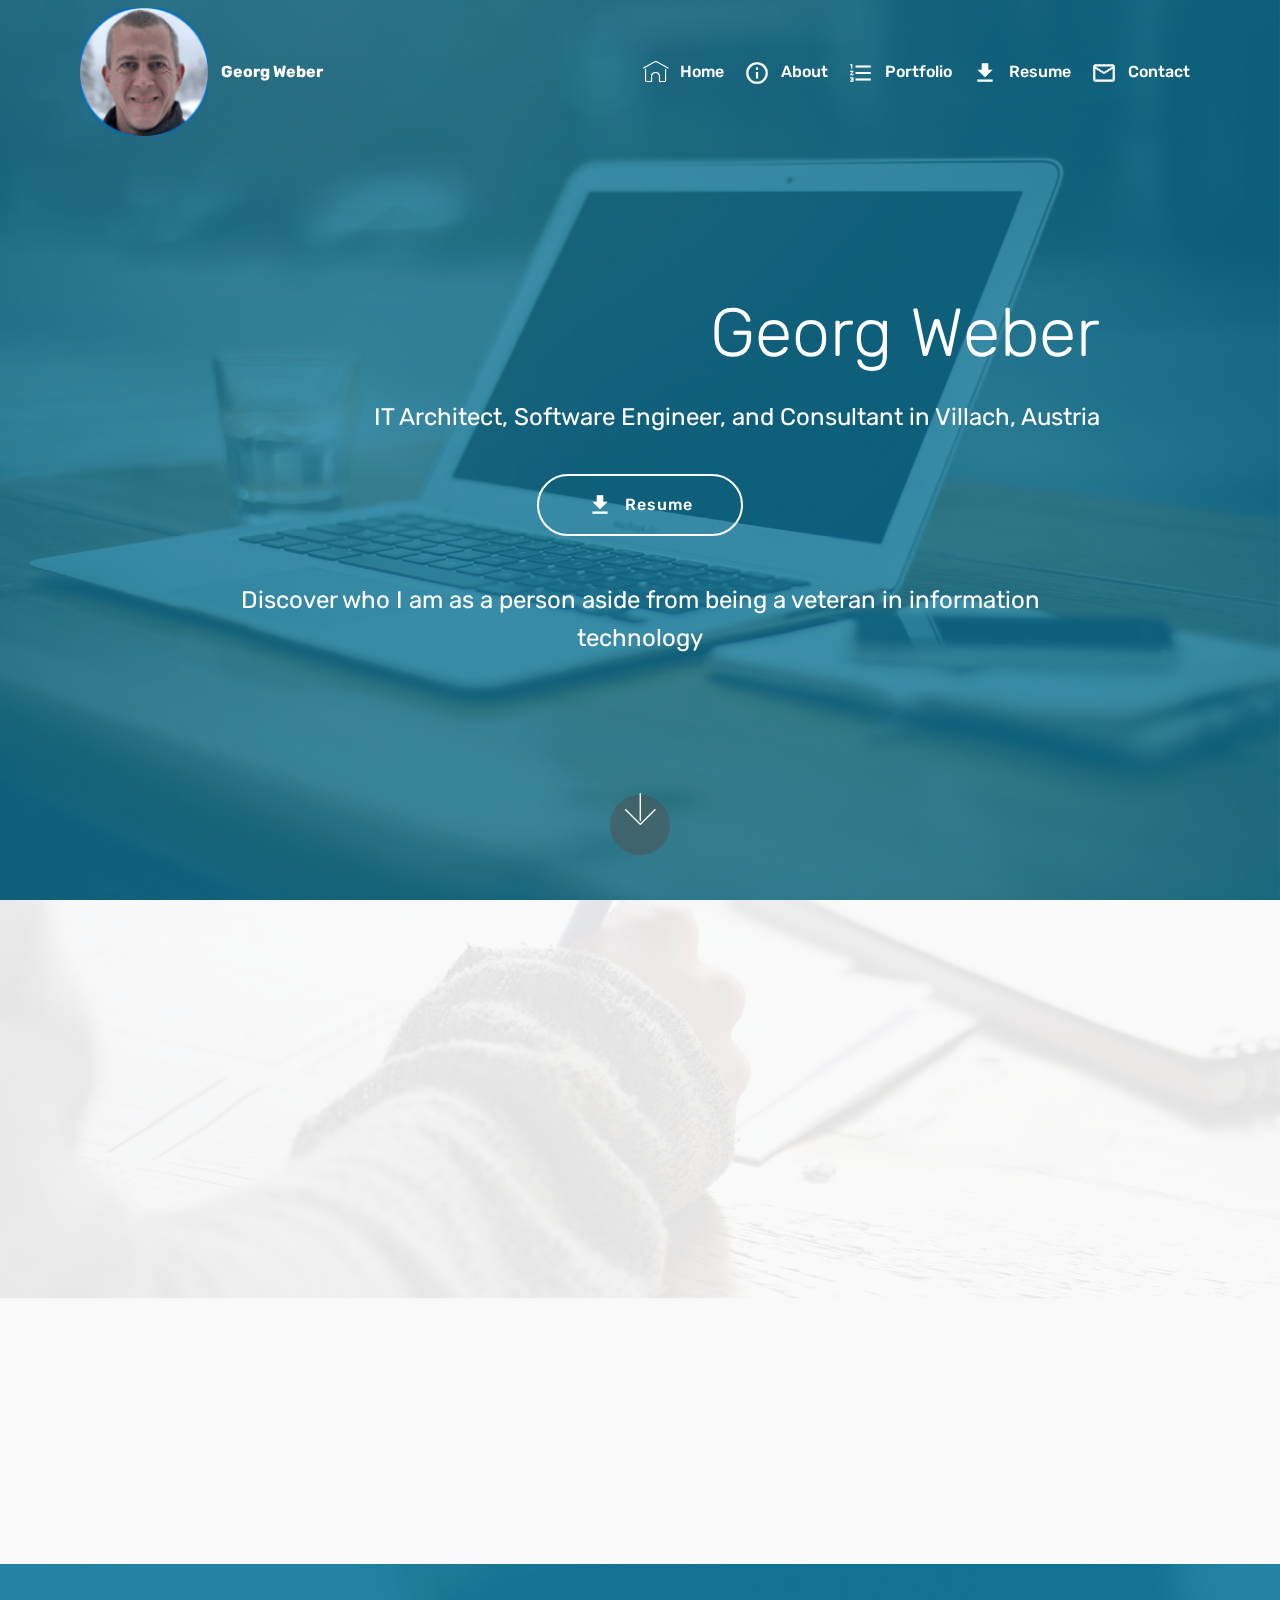
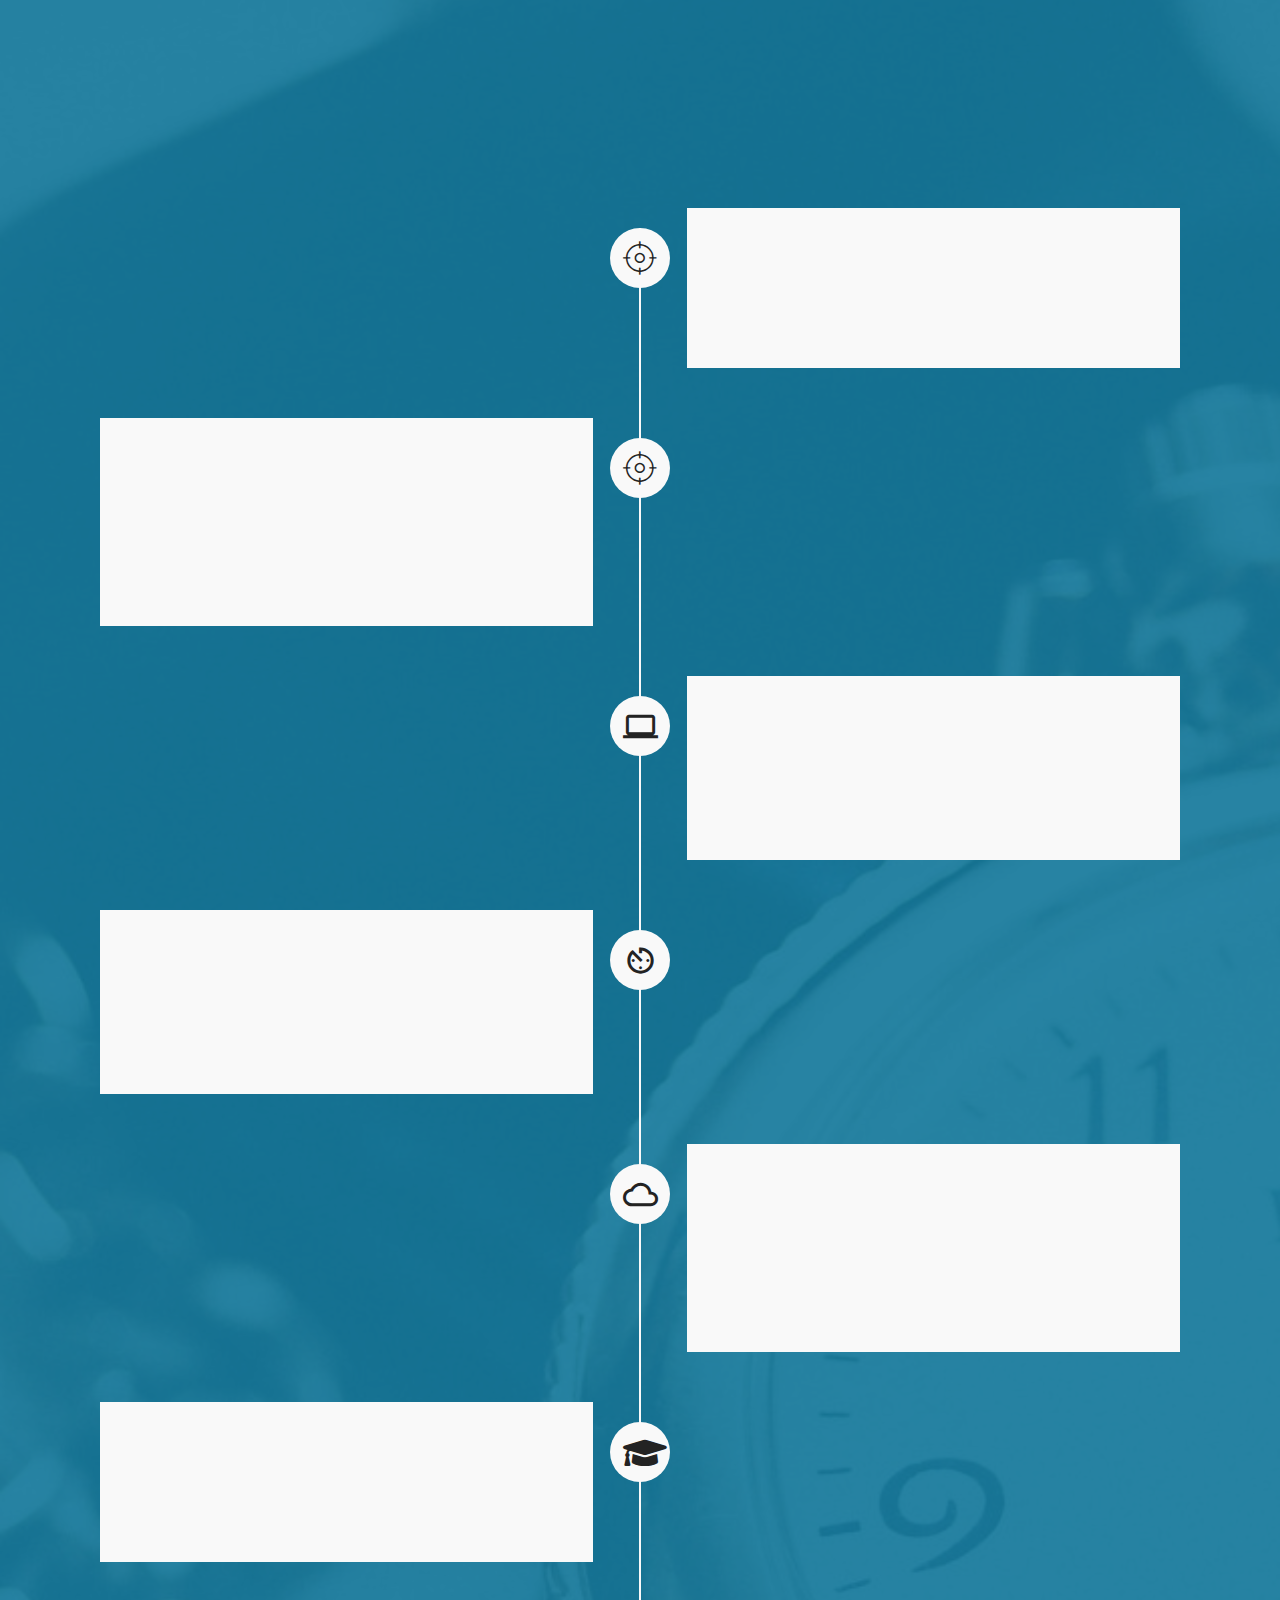
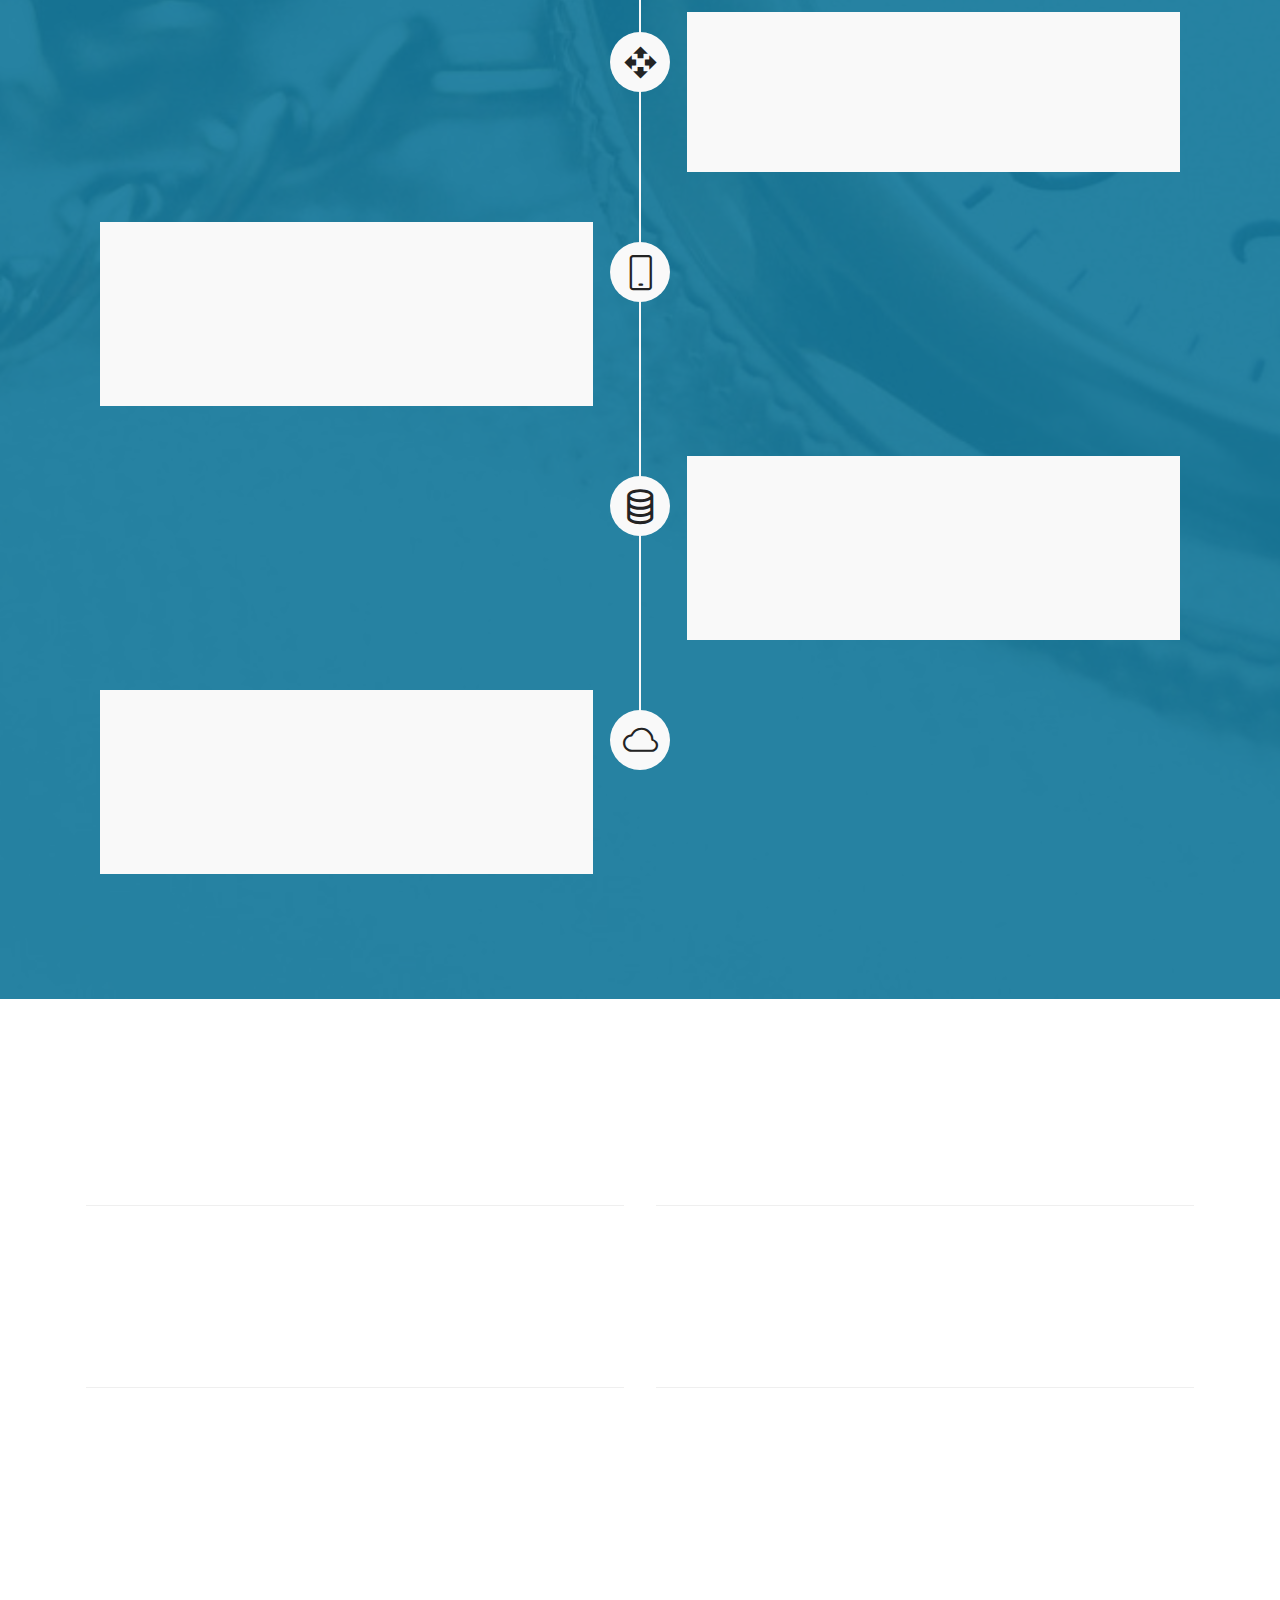
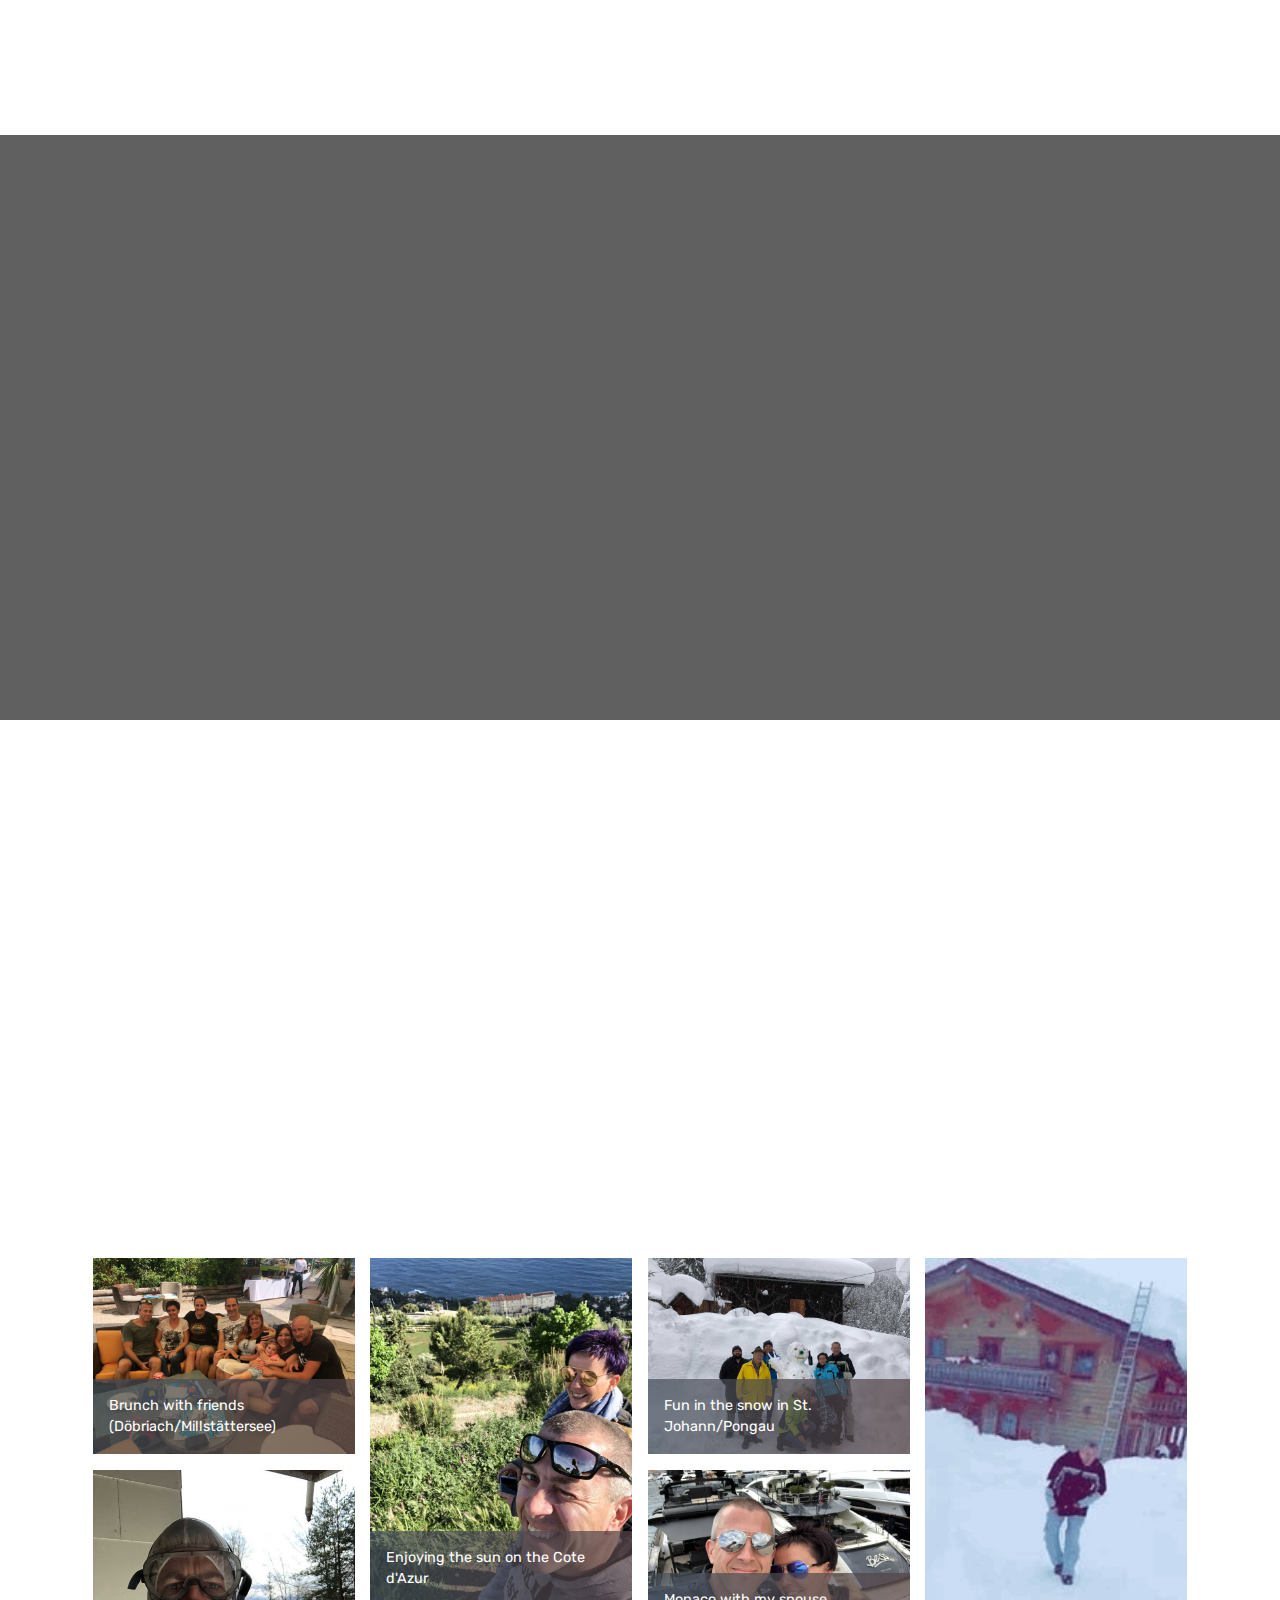
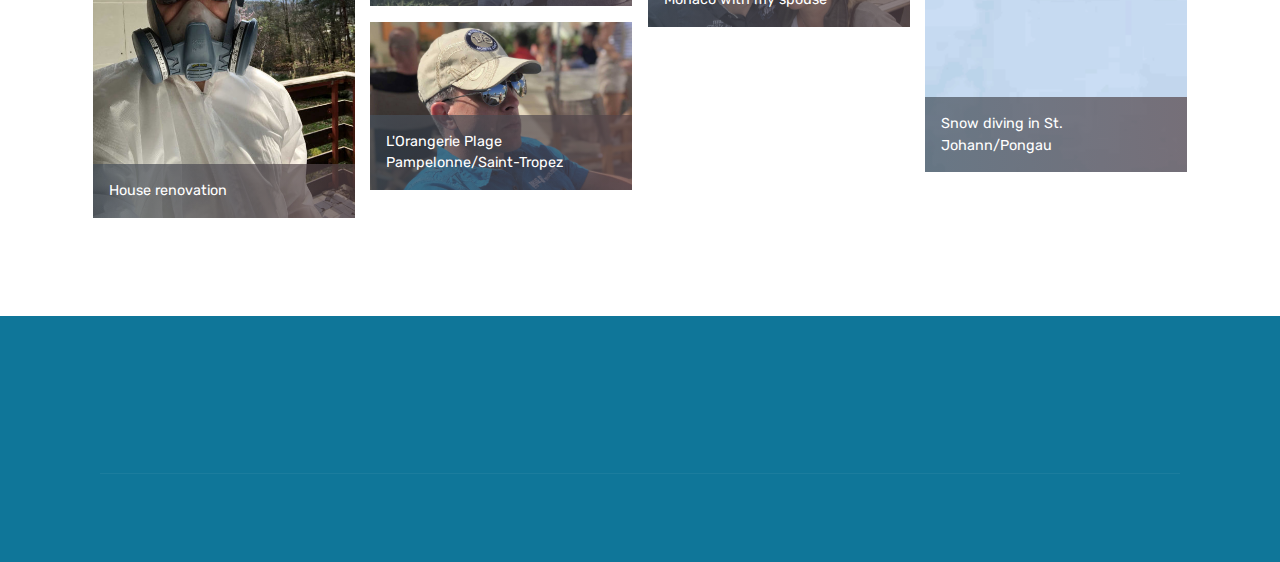
<file: index.html>
<!DOCTYPE html>
<html  >
<head>
  <meta charset="UTF-8">
  <meta http-equiv="X-UA-Compatible" content="IE=edge">
  <meta name="viewport" content="width=device-width, initial-scale=1, minimum-scale=1">
  <link rel="shortcut icon" href="assets/images/georg-2019-01-32x32.ico" type="image/x-icon">
  <meta name="description" content="Homepage of Georg Weber">
  
  <title>Georg Weber</title>
  <link rel="stylesheet" href="assets/font-awesome-brands/../css/fontawesome.min.css">
  <link rel="stylesheet" href="assets/font-awesome-brands/css/brands.min.css">
  <link rel="stylesheet" href="assets/font-awesome-solid/../css/fontawesome.min.css">
  <link rel="stylesheet" href="assets/font-awesome-solid/css/solid.min.css">
  <link rel="stylesheet" href="assets/material-design/css/material-icons.min.css">
  <link rel="stylesheet" href="assets/web/assets/mobirise-icons2/mobirise2.css">
  <link rel="stylesheet" href="assets/web/assets/mobirise-icons-bold/mobirise-icons-bold.css">
  <link rel="stylesheet" href="assets/web/assets/mobirise-icons/mobirise-icons.css">
  <link rel="stylesheet" href="assets/tether/tether.min.css">
  <link rel="stylesheet" href="assets/bootstrap/css/bootstrap.min.css">
  <link rel="stylesheet" href="assets/bootstrap/css/bootstrap-grid.min.css">
  <link rel="stylesheet" href="assets/bootstrap/css/bootstrap-reboot.min.css">
  <link rel="stylesheet" href="assets/socicon/css/styles.css">
  <link rel="stylesheet" href="assets/animatecss/animate.min.css">
  <link rel="stylesheet" href="assets/dropdown/css/style.css">
  <link rel="stylesheet" href="assets/theme/css/style.css">
  <link rel="stylesheet" href="assets/gallery/style.css">
  <link rel="stylesheet" href="assets/mobirise/css/mbr-additional.css" type="text/css">
  
  
  
</head>
<body>
  <section class="menu cid-qTkzRZLJNu" once="menu" id="menu1-0">

    

    <nav class="navbar navbar-expand beta-menu navbar-dropdown align-items-center navbar-fixed-top navbar-toggleable-sm bg-color transparent">
        <button class="navbar-toggler navbar-toggler-right" type="button" data-toggle="collapse" data-target="#navbarSupportedContent" aria-controls="navbarSupportedContent" aria-expanded="false" aria-label="Toggle navigation">
            <div class="hamburger">
                <span></span>
                <span></span>
                <span></span>
                <span></span>
            </div>
        </button>
        <div class="menu-logo">
            <div class="navbar-brand">
                <span class="navbar-logo">
                    <a href="#top">
                         <img src="assets/images/georg-2019-1-122x122.png" alt="Georg" title="" style="height: 8rem;">
                    </a>
                </span>
                <span class="navbar-caption-wrap"><a class="navbar-caption text-white display-7" href="#top">Georg Weber</a></span>
            </div>
        </div>
        <div class="collapse navbar-collapse" id="navbarSupportedContent">
            <ul class="navbar-nav nav-dropdown nav-right" data-app-modern-menu="true"><li class="nav-item">
                    <a class="nav-link link text-white display-4" href="#top">
                        <span class="mbri-home mbr-iconfont mbr-iconfont-btn"></span>
                        Home</a>
                </li><li class="nav-item"><a class="nav-link link text-white display-4" href="index.html#timeline2-3"><span class="material material-info-outline mbr-iconfont mbr-iconfont-btn"></span>
                        
                        About</a></li><li class="nav-item"><a class="nav-link link text-white display-4" href="index.html#services3-l"><span class="material material-format-list-numbered mbr-iconfont mbr-iconfont-btn"></span>
                        
                        Portfolio</a></li><li class="nav-item"><a class="nav-link link text-white display-4" href="assets/files/Georg-Weber-CV-2019-03-14.pdf"><span class="material material-file-download mbr-iconfont mbr-iconfont-btn"></span>
                        
                        Resume</a></li><li class="nav-item"><a class="nav-link link text-white display-4" href="index.html#footer1-2"><span class="material material-mail-outline mbr-iconfont mbr-iconfont-btn"></span>
                        
                        Contact</a></li></ul>
            
        </div>
    </nav>
</section>

<section class="cid-qTkA127IK8 mbr-fullscreen mbr-parallax-background" id="header2-1">

    

    <div class="mbr-overlay" style="opacity: 0.8; background-color: rgb(15, 118, 153);"></div>

    <div class="container align-center">
        <div class="row justify-content-md-center">
            <div class="mbr-white col-md-10">
                <h1 class="mbr-section-title pb-3 mbr-fonts-style display-1" align="right">
                    <br>Georg Weber
                </h1>
                
                <p class="mbr-text pb-3 mbr-fonts-style display-5" align="right">IT Architect, Software Engineer, and Consultant in Villach, Austria<br></p>


                <div class="mbr-section-btn"><a class="btn btn-md btn-white-outline display-4" href="assets/files/Georg-Weber-CV-2019-03-14.pdf" target="_blank"><span class="material material-file-download mbr-iconfont mbr-iconfont-btn"></span>Resume</a></div>
                <p class="mbr-text pb-3 mbr-fonts-style display-5"><br>Discover who I am as a person aside from being a veteran in information technology<br></p>
              
            </div>
        </div>
    </div>
    <div class="mbr-arrow hidden-sm-down" aria-hidden="true">
        <a href="#next">
            <i class="mbri-down mbr-iconfont"></i>
        </a>
    </div>
</section>

<section class="testimonials3 cid-rw0bvX9rvX mbr-parallax-background" id="testimonials3-j">

    

    <div class="mbr-overlay" style="opacity: 0.9; background-color: rgb(249, 249, 249);">
    </div>

    <div class="container">
        <div class="media-container-row">
            <div class="media-content px-3 align-self-center mbr-white py-2">
                <p class="mbr-text testimonial-text mbr-fonts-style display-7">
                   Hello, I'm Georg. I love to shift technical boundaries and to create what was initially considered impossible. In my professional life I appreciate an innovative environment to introduce new technologies and fulfill challenging missions.<br><br>I am an achiever that likes to push limits.</p>
                <p class="mbr-author-name pt-4 mb-2 mbr-fonts-style display-7"><span style="font-weight: normal;">Georg Weber</span></p>
                <p class="mbr-author-desc mbr-fonts-style display-7">
                   Technology enthusiast</p>
            </div>

            <div class="mbr-figure pl-lg-5" style="width: 130%;">
              <img src="assets/images/georg-2019-1-1925x2201.jpeg" alt="" title="">
            </div>
        </div>
    </div>
</section>

<section class="timeline2 cid-ruAjink1gV" id="timeline2-3">

    

    <div class="mbr-overlay" style="opacity: 0.9; background-color: rgb(15, 118, 153);">
    </div>

    <div class="container align-center">
        <h2 class="mbr-section-title pb-3 mbr-fonts-style display-2">
            Timeline
        </h2>
        <h3 class="mbr-section-subtitle pb-5 mbr-fonts-style display-5">
            Major milestones of my professional career</h3>

        <div class="container timelines-container" mbri-timelines="">
            <!--1-->
            <div class="row timeline-element reverse separline">
                <span class="iconsBackground">
                    <span class="mbr-iconfont mbri-target"></span>
                </span>          
                <div class="col-xs-12 col-md-6 align-left">
                    <div class="timeline-text-content">
                        <h4 class="mbr-timeline-title pb-3 mbr-fonts-style display-5">
                            1992 - Freelancer</h4>
                        <p class="mbr-timeline-text mbr-fonts-style display-7">
                            Started professional career as freelancer in software development</p>
                     </div>
                </div>
            </div>
            <!--2-->
            <div class="row timeline-element  separline">
                <span class="iconsBackground">
                    <span class="mbr-iconfont mbri-target"></span>
                </span>
                <div class="col-xs-12 col-md-6 align-left ">
                    <div class="timeline-text-content">
                        <h4 class="mbr-timeline-title pb-3 mbr-fonts-style display-5">
                            1996 - Devops engineer for ITSM systems</h4>
                        <p class="mbr-timeline-text mbr-fonts-style display-7">
                            Became a dad and started as software developer and IT administrator at Siemens. Today everyone calls it DevOps.</p>
                    </div>
                </div>
            </div>
            <!--3-->
            <div class="row timeline-element reverse separline">
                <span class="iconsBackground">
                    <span class="mbr-iconfont material-computer material"></span>
                </span>
                <div class="col-xs-12 col-md-6 align-left">
                    <div class="timeline-text-content">
                        <h4 class="mbr-timeline-title pb-3 mbr-fonts-style display-5">
                            2000 - Client and peripherals service delivery</h4>      
                        <p class="mbr-timeline-text mbr-fonts-style display-7">
                            Service delivery manager for client computers and peripherals at Siemens</p>
                    </div>
                </div>
            </div>
            <!--4-->
            <div class="row timeline-element  separline">
                <span class="iconsBackground">
                    <span class="mbr-iconfont material-av-timer material"></span>
                </span>
                <div class="col-xs-12 col-md-6 align-left ">
                    <div class="timeline-text-content">
                        <h4 class="mbr-timeline-title pb-3 mbr-fonts-style display-5">
                            2002 - IT infrastructure monitoring</h4>
                        <p class="mbr-timeline-text mbr-fonts-style display-7">
                            Recognized that I need technical challenges and moved back to the technical career path as a senior software architect for IT infrastructure monitoring</p>
                    </div>
                </div>
            </div>
            <!--5-->
            <div class="row timeline-element reverse separline">
                <span class="iconsBackground">
                    <span class="mbr-iconfont material-cloud-queue material"></span>
                </span>
                <div class="col-xs-12 col-md-6 align-left">
                    <div class="timeline-text-content">
                        <h4 class="mbr-timeline-title pb-3 mbr-fonts-style display-5">
                            2004 - Web application hosting</h4>
                        <p class="mbr-timeline-text mbr-fonts-style display-7">As a Staff engineer responsible for a team of 8 employees and for the operation of a world-wide web application hosting and IT systems and application monitoring infrastructure</p>
                    </div>
                </div>
            </div>
            <!--6-->
            <div class="row timeline-element separline">
                <span class="iconsBackground">
                    <span class="mbr-iconfont fa-graduation-cap fas"></span>
                </span>
                <div class="col-xs-12 col-md-6 align-left ">
                    <div class="timeline-text-content">
                        <h4 class="mbr-timeline-title pb-3 mbr-fonts-style display-5">
                            2007 Graduation as MSc</h4>
                        <p class="mbr-timeline-text mbr-fonts-style display-7">Graduated as a MSc from Klagenfurt University with honors (study alongside work since 1996)</p>
                    </div>
                </div>
            </div>
            <!--7-->
            <div class="row timeline-element reverse separline">
                <span class="iconsBackground">
                    <span class="mbr-iconfont material-open-with material"></span>
                </span>
                <div class="col-xs-12 col-md-6 align-left">
                    <div class="timeline-text-content">
                        <h4 class="mbr-timeline-title pb-3 mbr-fonts-style display-5">
                            2010 - Enterprise architect</h4>
                        <p class="mbr-timeline-text mbr-fonts-style display-7">
                            Stepping into test automation infrastructure because IT was in desperate need for a senior IT architect.
                        </p>
                    </div>
                </div>
            </div>
            <!--8-->
            <div class="row timeline-element separline">
                <span class="iconsBackground">
                    <span class="mbr-iconfont mbrib-mobile"></span>
                </span>
                <div class="col-xs-12 col-md-6 align-left ">
                    <div class="timeline-text-content">
                        <h4 class="mbr-timeline-title pb-3 mbr-fonts-style display-5">
                            2012 - Senior staff engineer</h4>
                        <p class="mbr-timeline-text mbr-fonts-style display-7">
                            Joined Intel's modem development group in 2011 as an architect for test automation systems and modem software development workflow</p>
                    </div>
                </div>
            </div>
            <!--9-->
            <div class="row timeline-element reverse separline">
                <span class="iconsBackground">
                    <span class="mbr-iconfont mobi-mbri-database mobi-mbri"></span>
                </span>
                <div class="col-xs-12 col-md-6 align-left">
                    <div class="timeline-text-content">
                        <h4 class="mbr-timeline-title pb-3 mbr-fonts-style display-5">
                            2016 - Big data analytics</h4>
                        <p class="mbr-timeline-text mbr-fonts-style display-7">
                            Besides the work as workflow architect I stepped in to help a team to establish a million dollar savings initiative with the help of big data analytics</p>
                    </div>
                </div>
            </div>
            <!--10-->
            <div class="row timeline-element">
                <span class="iconsBackground">
                    <span class="mbr-iconfont mbrib-cloud"></span>
                </span>
                <div class="col-xs-12 col-md-6 align-left ">
                    <div class="timeline-text-content">
                        <h4 class="mbr-timeline-title pb-3 mbr-fonts-style display-5">
                            2018 - Cloud content management</h4> 
                        <p class="mbr-timeline-text mbr-fonts-style display-7">
                            Implemented an Amazon S3 compatible content management system for 5+ petabytes of modem trace logs and related artefacts.</p>
                    </div>
                </div>
            </div>
            <!--11-->
            
            <!--12-->
            
        </div>
    </div>
</section>

<section class="services3 cid-rw0tmeWBmp" id="services3-l">
    <!---->
    
    <!---->
    <!--Overlay-->
    
    <!--Container-->
    <div class="container">
        <div class="row">
            <!--Titles-->
            <div class="title pb-5 col-12">
                <h2 class="align-left mbr-fonts-style display-1">
                    Skills</h2>
                
            </div>
            <!--Card-1-->
            <div class="card px-3 col-12 col-md-6">
                <div class="card-wrapper media-container-row media-container-row">
                    <div class="card-box">
                        <div class="top-line pb-1">
                            <h4 class="card-title mbr-fonts-style display-5">
                                Big data analytics</h4>
                            <p class="mbr-text card-title cost mbr-fonts-style m-0 display-5"></p>
                        </div>
                        <div class="bottom-line">
                            <p class="mbr-text mbr-fonts-style display-7">
                                Apache Hadoop, ELK, EFK, Vega, D3JS, Amazon Web Services</p>
                        </div>
                    </div>
                </div>
            </div>
            <!--Card-2-->
            <div class="card px-3 col-12 col-md-6">
                <div class="card-wrapper media-container-row media-container-row">
                    <div class="card-box">
                        <div class="top-line pb-3">
                            <h4 class="card-title mbr-fonts-style display-5">
                                Software development</h4>
                            <p class="mbr-text card-title cost mbr-fonts-style m-0 display-5"></p>
                        </div>
                        <div class="bottom-line">
                            <p class="mbr-text mbr-fonts-style display-7">
                                Java (20+ years), Javascript (15+ years), Perl (23+ years), C/C++ (5 years), C#.NET (3 years), VB.NET (3 years), Ruby, Lisp, Cobol, Pascal, ...<br></p>
                        </div>
                    </div>
                </div>
            </div>
            <!--Card-3-->
            <div class="card px-3 col-12 col-md-6">
                <div class="card-wrapper media-container-row media-container-row">
                    <div class="card-box">
                        <div class="top-line pb-3">
                            <h4 class="card-title mbr-fonts-style display-5"><p>
                                Management &amp; Concepts&nbsp; &nbsp;</p></h4>
                            <p class="mbr-text card-title cost mbr-fonts-style m-0 display-5"></p>
                        </div>
                        <div class="bottom-line">
                            <p class="mbr-text mbr-fonts-style display-7">CaaS, Continuous Integration, Continuous Delivery, Software lifecycle managment, ITIL, Enterprise Integration Patterns, FMEA, Scrum, Kanban, ITIL, Extreme Programming, EFQM SEM-I (System Engineering Method for Infineon Technologies conforming to ISO 9001)</p>
                        </div>
                    </div>
                </div>
            </div>
            <!--Card-4-->
            <div class="card px-3 col-12 col-md-6">
                <div class="card-wrapper media-container-row media-container-row">
                    <div class="card-box">
                        <div class="top-line pb-3">
                            <h4 class="card-title mbr-fonts-style display-5">
                                Technologies, Libraries</h4>
                            <p class="mbr-text card-title cost mbr-fonts-style m-0 display-5"></p>
                        </div>
                        <div class="bottom-line">
                            <p class="mbr-text mbr-fonts-style display-7">
                                Kubernetes, Docker, Kafka, Spring Framework, MongoDB, JCR, MINIO, Jenkins, Gerrit, GIT, .NET, J2EE, JSF, GWT, ExtJS, PHP, AMQP, MQTT</p>
                        </div>
                    </div>
                </div>
            </div>
            <!--Card-5-->
            
            <!--Card-6-->
            
            <!--Card-7-->
            
            <!--Card-8-->
            
            <!--Card-9-->
            
            <!--Card-10-->
            
            <!--Card-11-->
            
            <!--Card-12-->
            
        </div>
    </div>
</section>

<section class="mbr-section content5 cid-rw0HVmbWoU mbr-parallax-background" id="content5-n">

    

    <div class="mbr-overlay" style="opacity: 0.7; background-color: rgb(35, 35, 35);">
    </div>

    <div class="container">
        <div class="media-container-row">
            <div class="title col-12 col-md-8">
                <h2 class="align-center mbr-white pb-3 mbr-fonts-style display-1">
                    My Passions and Personality</h2>
                <h3 class="mbr-section-subtitle align-center mbr-light mbr-white pb-3 mbr-fonts-style display-5">No matter if in my professional or private life, I love challenges.<br><br>Pain is temporary. Quitting lasts forever<br>-- Lance Armstrong<br><br>Better trying to shine and risk burning than to wither in fear of failing<br>-- Georg Weber<br><br></h3>
                
                
            </div>
        </div>
    </div>
</section>

<section class="mbr-section article content1 cid-rw0JFHVTaJ" id="content1-p">
    
     

    <div class="container">
        <div class="media-container-row">
            <div class="mbr-text col-12 mbr-fonts-style display-7 col-md-8"><p>No matter if in my professional or private life, I love challenges and I hate to fail. For me failure only happens once you stop trying, until then it's just a learning experience.&nbsp;<span style="font-size: 1rem;">If you asked my friends, they might say that I'm not the best in all that I do but probably everybody would admit that I always fight hard to be the best. I enjoy working in a team; be it at work or in team sports.</span></p><p><span style="font-size: 1rem;">I am blessed with a great son, a charming spouse and wonderful friends with whom I am privileged to enjoy the wonderful area of Carinthia in southern Austria.</span><br></p><p>Most of my spare time is currently occupied with the renovation of my house - a monster project. But as you know - I love challenges ;-)</p><p><br></p></div>
        </div>
    </div>
</section>

<section class="mbr-gallery mbr-slider-carousel cid-rw12AqBdev" id="gallery1-v">

    

    <div class="container">
        <div><!-- Filter --><!-- Gallery --><div class="mbr-gallery-row"><div class="mbr-gallery-layout-default"><div><div><div class="mbr-gallery-item mbr-gallery-item--p1" data-video-url="false" data-tags="Awesome"><div href="#lb-gallery1-v" data-slide-to="0" data-bs-slide-to="0" data-toggle="modal" data-bs-toggle="modal"><img src="assets/images/photo-2018-08-19-13-28-1086x815-800x600.jpg" alt="" title=""><span class="icon-focus"></span><span class="mbr-gallery-title mbr-fonts-style display-7">Brunch with friends (Döbriach/Millstättersee)</span></div></div><div class="mbr-gallery-item mbr-gallery-item--p1" data-video-url="false" data-tags="Responsive"><div href="#lb-gallery1-v" data-slide-to="1" data-bs-slide-to="1" data-toggle="modal" data-bs-toggle="modal"><img src="assets/images/img-2006-2000x2662-800x1065-800x1065.jpg" alt="" title=""><span class="icon-focus"></span><span class="mbr-gallery-title mbr-fonts-style display-7">Enjoying the sun on the Cote d'Azur</span></div></div><div class="mbr-gallery-item mbr-gallery-item--p1" data-video-url="false" data-tags="Creative"><div href="#lb-gallery1-v" data-slide-to="2" data-bs-slide-to="2" data-toggle="modal" data-bs-toggle="modal"><img src="assets/images/pcgx0460-1600x1200-800x600.jpg" alt="" title=""><span class="icon-focus"></span><span class="mbr-gallery-title mbr-fonts-style display-7">Fun in the snow in St. Johann/Pongau</span></div></div><div class="mbr-gallery-item mbr-gallery-item--p1" data-video-url="false" data-tags="Animated"><div href="#lb-gallery1-v" data-slide-to="3" data-bs-slide-to="3" data-toggle="modal" data-bs-toggle="modal"><img src="assets/images/snow-jump-2019-01-15-09-2.gif" alt="" title=""><span class="icon-focus"></span><span class="mbr-gallery-title mbr-fonts-style display-7">Snow diving in St. Johann/Pongau</span></div></div><div class="mbr-gallery-item mbr-gallery-item--p1" data-video-url="false" data-tags="Awesome"><div href="#lb-gallery1-v" data-slide-to="4" data-bs-slide-to="4" data-toggle="modal" data-bs-toggle="modal"><img src="assets/images/img-1851-510x679-510x679.jpg" alt="" title=""><span class="icon-focus"></span><span class="mbr-gallery-title mbr-fonts-style display-7">House renovation</span></div></div><div class="mbr-gallery-item mbr-gallery-item--p1" data-video-url="false" data-tags="Awesome"><div href="#lb-gallery1-v" data-slide-to="5" data-bs-slide-to="5" data-toggle="modal" data-bs-toggle="modal"><img src="assets/images/img-245-2000x1201-800x480.jpg" alt="" title=""><span class="icon-focus"></span><span class="mbr-gallery-title mbr-fonts-style display-7">Monaco with my spouse</span></div></div><div class="mbr-gallery-item mbr-gallery-item--p1" data-video-url="false" data-tags="Responsive"><div href="#lb-gallery1-v" data-slide-to="6" data-bs-slide-to="6" data-toggle="modal" data-bs-toggle="modal"><img src="assets/images/img-285-2000x1285-800x514.jpg" alt="" title=""><span class="icon-focus"></span><span class="mbr-gallery-title mbr-fonts-style display-7">L'Orangerie Plage Pampelonne/Saint-Tropez</span></div></div></div></div><div class="clearfix"></div></div></div><!-- Lightbox --><div data-app-prevent-settings="" class="mbr-slider modal fade carousel slide" tabindex="-1" data-keyboard="true" data-bs-keyboard="true" data-interval="false" data-bs-interval="false" id="lb-gallery1-v"><div class="modal-dialog"><div class="modal-content"><div class="modal-body"><div class="carousel-inner"><div class="carousel-item"><img src="assets/images/photo-2018-08-19-13-28-1086x815.jpg" alt="" title=""></div><div class="carousel-item"><img src="assets/images/img-2006-2000x2662-800x1065.jpg" alt="" title=""></div><div class="carousel-item"><img src="assets/images/pcgx0460-1600x1200.jpg" alt="" title=""></div><div class="carousel-item"><img src="assets/images/snow-jump-2019-01-15-09-2.gif" alt="" title=""></div><div class="carousel-item"><img src="assets/images/img-1851-510x679.jpg" alt="" title=""></div><div class="carousel-item"><img src="assets/images/img-245-2000x1201.jpg" alt="" title=""></div><div class="carousel-item active"><img src="assets/images/img-285-2000x1285.jpg" alt="" title=""></div></div><a class="carousel-control carousel-control-prev" role="button" data-slide="prev" data-bs-slide="prev" href="#lb-gallery1-v"><span class="mbri-left mbr-iconfont" aria-hidden="true"></span><span class="sr-only visually-hidden">Previous</span></a><a class="carousel-control carousel-control-next" role="button" data-slide="next" data-bs-slide="next" href="#lb-gallery1-v"><span class="mbri-right mbr-iconfont" aria-hidden="true"></span><span class="sr-only visually-hidden">Next</span></a><a class="close" href="#" role="button" data-dismiss="modal" data-bs-dismiss="modal"><span class="sr-only visually-hidden">Close</span></a></div></div></div></div></div>
    </div>

</section>

<section class="cid-qTkAaeaxX5" id="footer1-2">

    

    

    <div class="container">
        <div class="media-container-row content text-white">
            <div class="col-12 col-md-3">
                <div class="media-wrap">
                    <a href="#top">
                        <img src="assets/images/georg-2019-1-122x122.png" alt="Georg" title="">
                    </a>
                </div>
            </div>
            <div class="col-12 col-md-3 mbr-fonts-style display-7">
                <h5 class="pb-3">
                    Address
                </h5>
                <p class="mbr-text">Grossattelstraße 55<br>A-9580 Villach</p>
            </div>
            <div class="col-12 col-md-3 mbr-fonts-style display-7">
                <h5 class="pb-3">
                    Contact</h5>
                <p class="mbr-text">Contact me via <a href="https://www.linkedin.com/in/georg-weber/" target="_blank">LinkedIn</a></p>
            </div>
            <div class="col-12 col-md-3 mbr-fonts-style display-7">
                <h5 class="pb-3"></h5>
                <p class="mbr-text"></p>
            </div>
        </div>
        <div class="footer-lower">
            <div class="media-container-row">
                <div class="col-sm-12">
                    <hr>
                </div>
            </div>
            <div class="media-container-row mbr-white">
                <div class="col-sm-6 copyright">
                    <p class="mbr-text mbr-fonts-style display-7">
                        © Copyright 2019 Georg Weber - All Rights Reserved
                    </p>
                </div>
                <div class="col-md-6">
                    <div class="social-list align-right">
                        <div class="soc-item">
                            <a href="https://www.linkedin.com/in/georg-weber/" target="_blank">
                                <span class="mbr-iconfont mbr-iconfont-social fa-linkedin fab"></span>
                            </a>
                        </div>
                        
                        
                        
                        
                        
                    </div>
                </div>
            </div>
        </div>
    </div>
</section>


  <script src="assets/web/assets/jquery/jquery.min.js"></script>
  <script src="assets/popper/popper.min.js"></script>
  <script src="assets/tether/tether.min.js"></script>
  <script src="assets/bootstrap/js/bootstrap.min.js"></script>
  <script src="assets/touchswipe/jquery.touch-swipe.min.js"></script>
  <script src="assets/masonry/masonry.pkgd.min.js"></script>
  <script src="assets/imagesloaded/imagesloaded.pkgd.min.js"></script>
  <script src="assets/bootstrapcarouselswipe/bootstrap-carousel-swipe.js"></script>
  <script src="assets/vimeoplayer/jquery.mb.vimeo_player.js"></script>
  <script src="assets/dropdown/js/nav-dropdown.js"></script>
  <script src="assets/dropdown/js/navbar-dropdown.js"></script>
  <script src="assets/smoothscroll/smooth-scroll.js"></script>
  <script src="assets/viewportchecker/jquery.viewportchecker.js"></script>
  <script src="assets/parallax/jarallax.min.js"></script>
  <script src="assets/theme/js/script.js"></script>
  <script src="assets/gallery/player.min.js"></script>
  <script src="assets/gallery/script.js"></script>
  <script src="assets/slidervideo/script.js"></script>
  
  
 <div id="scrollToTop" class="scrollToTop mbr-arrow-up"><a style="text-align: center;"><i class="mbr-arrow-up-icon mbr-arrow-up-icon-cm cm-icon cm-icon-smallarrow-up"></i></a></div>
    <input name="animation" type="hidden">
  </body>
</html>
</file>
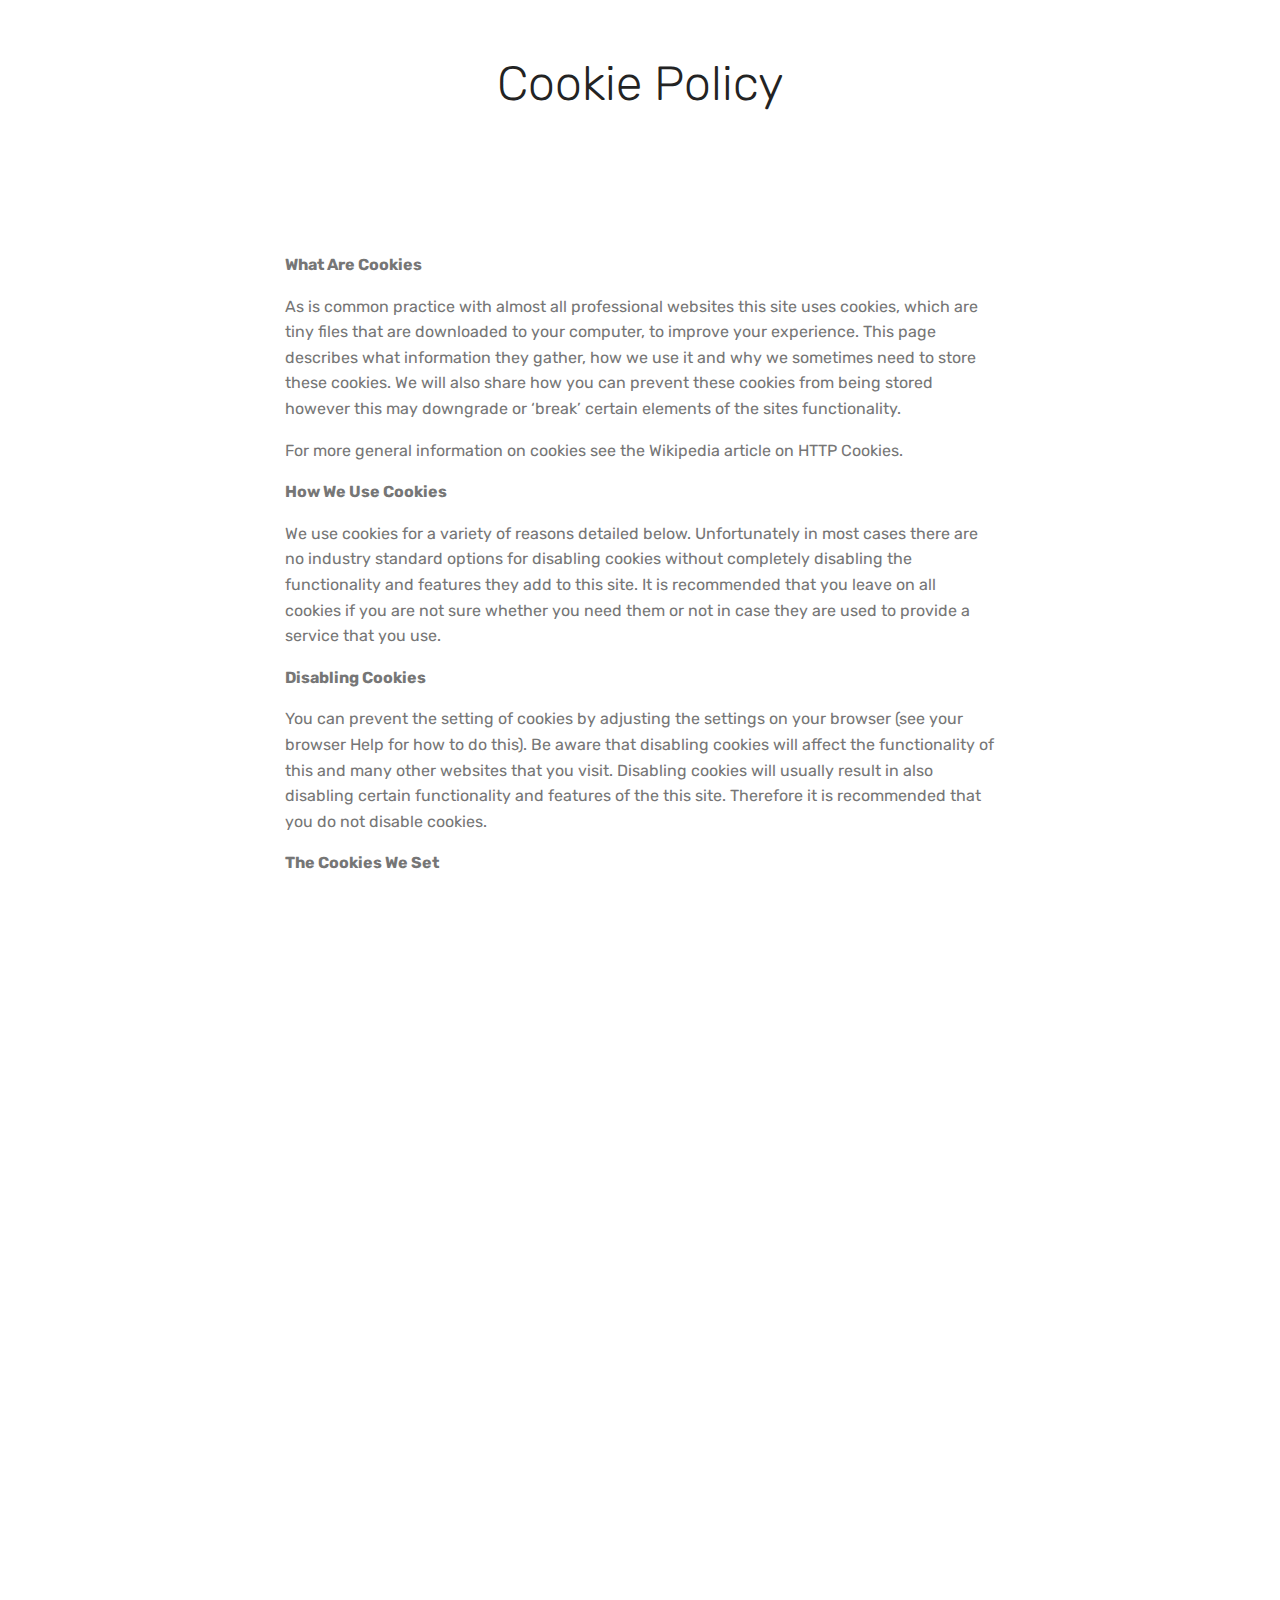
<file: cookie-policy.html>
<!DOCTYPE html>
<html  >
<head>
  <!-- Site made with Mobirise Website Builder v4.10.5, https://mobirise.com -->
  <meta charset="UTF-8">
  <meta http-equiv="X-UA-Compatible" content="IE=edge">
  <meta name="generator" content="Mobirise v4.10.5, mobirise.com">
  <meta name="viewport" content="width=device-width, initial-scale=1, minimum-scale=1">
  <link rel="shortcut icon" href="assets/images/georg-2019-01-32x32.ico" type="image/x-icon">
  <meta name="description" content="">
  
  <title>Cookie Policy</title>
  <link rel="stylesheet" href="assets/tether/tether.min.css">
  <link rel="stylesheet" href="assets/bootstrap/css/bootstrap.min.css">
  <link rel="stylesheet" href="assets/bootstrap/css/bootstrap-grid.min.css">
  <link rel="stylesheet" href="assets/bootstrap/css/bootstrap-reboot.min.css">
  <link rel="stylesheet" href="assets/animatecss/animate.min.css">
  <link rel="stylesheet" href="assets/theme/css/style.css">
  <link rel="stylesheet" href="assets/mobirise/css/mbr-additional.css" type="text/css">
  
  
  
</head>
<body>
  <section class="mbr-section content4 cid-ruB7QS6pa8" id="content4-5">

    

    <div class="container">
        <div class="media-container-row">
            <div class="title col-12 col-md-8">
                <h2 class="align-center pb-3 mbr-fonts-style display-2">
                    Cookie Policy</h2>
                
                
            </div>
        </div>
    </div>
</section>

<section class="engine"><a href="https://mobirise.info/p">web templates free download</a></section><section class="mbr-section article content1 cid-ruB7XSJUrr" id="content1-7">
    
     

    <div class="container">
        <div class="media-container-row">
            <div class="mbr-text col-12 mbr-fonts-style display-7 col-md-8"><p><strong>What Are Cookies&nbsp;</strong><br></p><p><strong>
</strong><span style="font-size: 1rem;">As is common practice with almost all professional websites this site uses cookies, which are tiny files that are downloaded to your computer, to improve your experience. This page describes what information they gather, how we use it and why we sometimes need to store these cookies. We will also share how you can prevent these cookies from being stored however this may downgrade or ‘break’ certain elements of the sites functionality.&nbsp;</span></p><p><span style="font-size: 1rem;">For more general information on cookies see the Wikipedia article on HTTP Cookies.&nbsp;</span><br></p><p><strong>
</strong><strong>How We Use Cookies&nbsp;</strong></p><p><span style="font-size: 1rem;">We use cookies for a variety of reasons detailed below. Unfortunately in most cases there are no industry standard options for disabling cookies without completely disabling the functionality and features they add to this site. It is recommended that you leave on all cookies if you are not sure whether you need them or not in case they are used to provide a service that you use.&nbsp;</span><br></p><p><strong>
</strong><strong>Disabling Cookies&nbsp;</strong></p><p><strong>
</strong><span style="font-size: 1rem;">You can prevent the setting of cookies by adjusting the settings on your browser (see your browser Help for how to do this). Be aware that disabling cookies will affect the functionality of this and many other websites that you visit. Disabling cookies will usually result in also disabling certain functionality and features of the this site. Therefore it is recommended that you do not disable cookies.&nbsp;</span></p><p><strong>
</strong></p><p><strong>The Cookies We Set
</strong></p><p><strong>
</strong></p><p>We don't set or use any cookie specific to this site.</p><p><strong>
</strong></p><p><strong>Third Party Cookies
</strong></p><p><strong>
</strong></p><p>In some special cases we also use cookies provided by trusted third parties. The following section details which third party cookies you might encounter through this site.
</p><p>
</p><p>This site uses Google Analytics which is one of the most widespread and trusted analytics solution on the web for helping us to understand how you use the site and ways that we can improve your experience. These cookies may track things such as how long you spend on the site and the pages that you visit so we can continue to produce engaging content.
</p><p>
</p><p>For more information on Google Analytics cookies, see the official Google Analytics page.
</p><p>
</p><p>Third party analytics are used to track and measure usage of this site so that we can continue to produce engaging content. These cookies may track things such as how long you spend on the site or pages you visit which helps us to understand how we can improve the site for you.
</p><p>
</p><p>From time to time we test new features and make subtle changes to the way that the site is delivered. When we are still testing new features these cookies may be used to ensure that you receive a consistent experience whilst on the site whilst ensuring we understand which optimisations our users appreciate the most.
</p><p>
</p><p>As we sell products it’s important for us to understand statistics about how many of the visitors to our site actually make a purchase and as such this is the kind of data that these cookies will track. This is important to you as it means that we can accurately make business predictions that allow us to monitor our advertising and product costs to ensure the best possible price.
</p><p>
</p><p>The Google AdSense service we use to serve advertising uses a DoubleClick cookie to serve more relevant ads across the web and limit the number of times that a given ad is shown to you.
</p><p>
</p><p>For more information on Google AdSense see the official Google AdSense privacy FAQ.
</p><p>
</p><p>We use adverts to offset the costs of running this site and provide funding for further development. The behavioural advertising cookies used by this site are designed to ensure that we provide you with the most relevant adverts where possible by anonymously tracking your interests and presenting similar things that may be of interest.
</p><p>
</p><p>In some cases we may provide you with custom content based on what you tell us about yourself either directly or indirectly by linking a social media account. These types of cookies simply allow us to provide you with content that we feel may be of interest to you.
</p><p>
</p><p>Several partners advertise on our behalf and affiliate tracking cookies simply allow us to see if our customers have come to the site through one of our partner sites so that we can credit them appropriately and where applicable allow our affiliate partners to provide any bonus that they may provide you for making a purchase.
</p><p>
</p><p>We also use social media buttons and/or plugins on this site that allow you to connect with your social network in various ways. For these to work the following social media sites including; Facebook, Twitter, LinkedIn, Instagram, Pinterest, will set cookies through our site which may be used to enhance your profile on their site or contribute to the data they hold for various purposes outlined in their respective privacy policies.
</p><p><strong>
</strong></p><p><br></p></div>
        </div>
    </div>
</section>


  <script src="assets/web/assets/jquery/jquery.min.js"></script>
  <script src="assets/popper/popper.min.js"></script>
  <script src="assets/tether/tether.min.js"></script>
  <script src="assets/bootstrap/js/bootstrap.min.js"></script>
  <script src="assets/smoothscroll/smooth-scroll.js"></script>
  <script src="assets/viewportchecker/jquery.viewportchecker.js"></script>
  <script src="assets/theme/js/script.js"></script>
  
  
 <div id="scrollToTop" class="scrollToTop mbr-arrow-up"><a style="text-align: center;"><i class="mbr-arrow-up-icon mbr-arrow-up-icon-cm cm-icon cm-icon-smallarrow-up"></i></a></div>
    <input name="animation" type="hidden">
  </body>
</html>
</file>
<file: assets/web/assets/mobirise-icons2/mobirise2.css>
@font-face {
  font-family: 'Moririse2';
  src:  url('mobirise2.eot?f2bix4');
  src:  url('mobirise2.eot?f2bix4#iefix') format('embedded-opentype'),
    url('mobirise2.ttf?f2bix4') format('truetype'),
    url('mobirise2.woff?f2bix4') format('woff'),
    url('mobirise2.svg?f2bix4#mobirise2') format('svg');
  font-weight: normal;
  font-style: normal;
}

[class^="mobi-"], [class*=" mobi-"] {
  /* use !important to prevent issues with browser extensions that change fonts */
  font-family: 'Moririse2' !important;
  speak: none;
  font-style: normal;
  font-weight: normal;
  font-variant: normal;
  text-transform: none;
  line-height: 1;

  /* Better Font Rendering =========== */
  -webkit-font-smoothing: antialiased;
  -moz-osx-font-smoothing: grayscale;
}

.mobi-mbri-add-submenu:before {
  content: "\e900";
}
.mobi-mbri-alert:before {
  content: "\e901";
}
.mobi-mbri-align-center:before {
  content: "\e902";
}
.mobi-mbri-align-justify:before {
  content: "\e903";
}
.mobi-mbri-align-left:before {
  content: "\e904";
}
.mobi-mbri-align-right:before {
  content: "\e905";
}
.mobi-mbri-android:before {
  content: "\e906";
}
.mobi-mbri-apple:before {
  content: "\e907";
}
.mobi-mbri-arrow-down:before {
  content: "\e908";
}
.mobi-mbri-arrow-next:before {
  content: "\e909";
}
.mobi-mbri-arrow-prev:before {
  content: "\e90a";
}
.mobi-mbri-arrow-up:before {
  content: "\e90b";
}
.mobi-mbri-bold:before {
  content: "\e90c";
}
.mobi-mbri-bookmark:before {
  content: "\e90d";
}
.mobi-mbri-bootstrap:before {
  content: "\e90e";
}
.mobi-mbri-briefcase:before {
  content: "\e90f";
}
.mobi-mbri-browse:before {
  content: "\e910";
}
.mobi-mbri-bulleted-list:before {
  content: "\e911";
}
.mobi-mbri-calendar:before {
  content: "\e912";
}
.mobi-mbri-camera:before {
  content: "\e913";
}
.mobi-mbri-cart-add:before {
  content: "\e914";
}
.mobi-mbri-cart-full:before {
  content: "\e915";
}
.mobi-mbri-cash:before {
  content: "\e916";
}
.mobi-mbri-change-style:before {
  content: "\e917";
}
.mobi-mbri-chat:before {
  content: "\e918";
}
.mobi-mbri-clock:before {
  content: "\e919";
}
.mobi-mbri-close:before {
  content: "\e91a";
}
.mobi-mbri-cloud:before {
  content: "\e91b";
}
.mobi-mbri-code:before {
  content: "\e91c";
}
.mobi-mbri-contact-form:before {
  content: "\e91d";
}
.mobi-mbri-credit-card:before {
  content: "\e91e";
}
.mobi-mbri-cursor-click:before {
  content: "\e91f";
}
.mobi-mbri-cust-feedback:before {
  content: "\e920";
}
.mobi-mbri-database:before {
  content: "\e921";
}
.mobi-mbri-delivery:before {
  content: "\e922";
}
.mobi-mbri-desktop:before {
  content: "\e923";
}
.mobi-mbri-devices:before {
  content: "\e924";
}
.mobi-mbri-down:before {
  content: "\e925";
}
.mobi-mbri-download-2:before {
  content: "\e926";
}
.mobi-mbri-download:before {
  content: "\e927";
}
.mobi-mbri-drag-n-drop-2:before {
  content: "\e928";
}
.mobi-mbri-drag-n-drop:before {
  content: "\e929";
}
.mobi-mbri-edit-2:before {
  content: "\e92a";
}
.mobi-mbri-edit:before {
  content: "\e92b";
}
.mobi-mbri-error:before {
  content: "\e92c";
}
.mobi-mbri-extension:before {
  content: "\e92d";
}
.mobi-mbri-features:before {
  content: "\e92e";
}
.mobi-mbri-file:before {
  content: "\e92f";
}
.mobi-mbri-flag:before {
  content: "\e930";
}
.mobi-mbri-folder:before {
  content: "\e931";
}
.mobi-mbri-gift:before {
  content: "\e932";
}
.mobi-mbri-github:before {
  content: "\e933";
}
.mobi-mbri-globe-2:before {
  content: "\e934";
}
.mobi-mbri-globe:before {
  content: "\e935";
}
.mobi-mbri-growing-chart:before {
  content: "\e936";
}
.mobi-mbri-hearth:before {
  content: "\e937";
}
.mobi-mbri-help:before {
  content: "\e938";
}
.mobi-mbri-home:before {
  content: "\e939";
}
.mobi-mbri-hot-cup:before {
  content: "\e93a";
}
.mobi-mbri-idea:before {
  content: "\e93b";
}
.mobi-mbri-image-gallery:before {
  content: "\e93c";
}
.mobi-mbri-image-slider:before {
  content: "\e93d";
}
.mobi-mbri-info:before {
  content: "\e93e";
}
.mobi-mbri-italic:before {
  content: "\e93f";
}
.mobi-mbri-key:before {
  content: "\e940";
}
.mobi-mbri-laptop:before {
  content: "\e941";
}
.mobi-mbri-layers:before {
  content: "\e942";
}
.mobi-mbri-left-right:before {
  content: "\e943";
}
.mobi-mbri-left:before {
  content: "\e944";
}
.mobi-mbri-letter:before {
  content: "\e945";
}
.mobi-mbri-like:before {
  content: "\e946";
}
.mobi-mbri-link:before {
  content: "\e947";
}
.mobi-mbri-lock:before {
  content: "\e948";
}
.mobi-mbri-login:before {
  content: "\e949";
}
.mobi-mbri-logout:before {
  content: "\e94a";
}
.mobi-mbri-magic-stick:before {
  content: "\e94b";
}
.mobi-mbri-map-pin:before {
  content: "\e94c";
}
.mobi-mbri-menu:before {
  content: "\e94d";
}
.mobi-mbri-mobile-2:before {
  content: "\e94e";
}
.mobi-mbri-mobile-horizontal:before {
  content: "\e94f";
}
.mobi-mbri-mobile:before {
  content: "\e950";
}
.mobi-mbri-mobirise:before {
  content: "\e951";
}
.mobi-mbri-more-horizontal:before {
  content: "\e952";
}
.mobi-mbri-more-vertical:before {
  content: "\e953";
}
.mobi-mbri-music:before {
  content: "\e954";
}
.mobi-mbri-new-file:before {
  content: "\e955";
}
.mobi-mbri-numbered-list:before {
  content: "\e956";
}
.mobi-mbri-opened-folder:before {
  content: "\e957";
}
.mobi-mbri-pages:before {
  content: "\e958";
}
.mobi-mbri-paper-plane:before {
  content: "\e959";
}
.mobi-mbri-paperclip:before {
  content: "\e95a";
}
.mobi-mbri-phone:before {
  content: "\e95b";
}
.mobi-mbri-photo:before {
  content: "\e95c";
}
.mobi-mbri-photos:before {
  content: "\e95d";
}
.mobi-mbri-pin:before {
  content: "\e95e";
}
.mobi-mbri-play:before {
  content: "\e95f";
}
.mobi-mbri-plus:before {
  content: "\e960";
}
.mobi-mbri-preview:before {
  content: "\e961";
}
.mobi-mbri-print:before {
  content: "\e962";
}
.mobi-mbri-protect:before {
  content: "\e963";
}
.mobi-mbri-question:before {
  content: "\e964";
}
.mobi-mbri-quote-left:before {
  content: "\e965";
}
.mobi-mbri-quote-right:before {
  content: "\e966";
}
.mobi-mbri-redo:before {
  content: "\e967";
}
.mobi-mbri-refresh:before {
  content: "\e968";
}
.mobi-mbri-responsive-2:before {
  content: "\e969";
}
.mobi-mbri-responsive:before {
  content: "\e96a";
}
.mobi-mbri-right:before {
  content: "\e96b";
}
.mobi-mbri-rocket:before {
  content: "\e96c";
}
.mobi-mbri-sad-face:before {
  content: "\e96d";
}
.mobi-mbri-sale:before {
  content: "\e96e";
}
.mobi-mbri-save:before {
  content: "\e96f";
}
.mobi-mbri-search:before {
  content: "\e970";
}
.mobi-mbri-setting-2:before {
  content: "\e971";
}
.mobi-mbri-setting-3:before {
  content: "\e972";
}
.mobi-mbri-setting:before {
  content: "\e973";
}
.mobi-mbri-share:before {
  content: "\e974";
}
.mobi-mbri-shopping-bag:before {
  content: "\e975";
}
.mobi-mbri-shopping-basket:before {
  content: "\e976";
}
.mobi-mbri-shopping-cart:before {
  content: "\e977";
}
.mobi-mbri-sites:before {
  content: "\e978";
}
.mobi-mbri-smile-face:before {
  content: "\e979";
}
.mobi-mbri-speed:before {
  content: "\e97a";
}
.mobi-mbri-star:before {
  content: "\e97b";
}
.mobi-mbri-success:before {
  content: "\e97c";
}
.mobi-mbri-sun:before {
  content: "\e97d";
}
.mobi-mbri-sun2:before {
  content: "\e97e";
}
.mobi-mbri-tablet-vertical:before {
  content: "\e97f";
}
.mobi-mbri-tablet:before {
  content: "\e980";
}
.mobi-mbri-target:before {
  content: "\e981";
}
.mobi-mbri-timer:before {
  content: "\e982";
}
.mobi-mbri-to-ftp:before {
  content: "\e983";
}
.mobi-mbri-to-local-drive:before {
  content: "\e984";
}
.mobi-mbri-touch-swipe:before {
  content: "\e985";
}
.mobi-mbri-touch:before {
  content: "\e986";
}
.mobi-mbri-trash:before {
  content: "\e987";
}
.mobi-mbri-underline:before {
  content: "\e988";
}
.mobi-mbri-undo:before {
  content: "\e989";
}
.mobi-mbri-unlink:before {
  content: "\e98a";
}
.mobi-mbri-unlock:before {
  content: "\e98b";
}
.mobi-mbri-up-down:before {
  content: "\e98c";
}
.mobi-mbri-up:before {
  content: "\e98d";
}
.mobi-mbri-update:before {
  content: "\e98e";
}
.mobi-mbri-upload-2:before {
  content: "\e98f";
}
.mobi-mbri-upload:before {
  content: "\e990";
}
.mobi-mbri-user-2:before {
  content: "\e991";
}
.mobi-mbri-user:before {
  content: "\e992";
}
.mobi-mbri-users:before {
  content: "\e993";
}
.mobi-mbri-video-play:before {
  content: "\e994";
}
.mobi-mbri-video:before {
  content: "\e995";
}
.mobi-mbri-watch:before {
  content: "\e996";
}
.mobi-mbri-website-theme-2:before {
  content: "\e997";
}
.mobi-mbri-website-theme:before {
  content: "\e998";
}
.mobi-mbri-wifi:before {
  content: "\e999";
}
.mobi-mbri-windows:before {
  content: "\e99a";
}
.mobi-mbri-zoom-in:before {
  content: "\e99b";
}
.mobi-mbri-zoom-out:before {
  content: "\e99c";
}
</file>
<file: assets/web/assets/mobirise-icons-bold/mobirise-icons-bold.css>
@font-face {
  font-family: 'mobirise-icons-bold';
  src:  url('mobirise-icons-bold.eot?m1l4yr');
  src:  url('mobirise-icons-bold.eot?m1l4yr#iefix') format('embedded-opentype'),
    url('mobirise-icons-bold.ttf?m1l4yr') format('truetype'),
    url('mobirise-icons-bold.woff?m1l4yr') format('woff'),
    url('mobirise-icons-bold.svg?m1l4yr#mobirise-icons-bold') format('svg');
  font-weight: normal;
  font-style: normal;
}

[class^="mbrib-"], [class*="mbrib-"] {
  /* use !important to prevent issues with browser extensions that change fonts */
  font-family: 'mobirise-icons-bold' !important;
  speak: none;
  font-style: normal;
  font-weight: normal;
  font-variant: normal;
  text-transform: none;
  line-height: 1;

  /* Better Font Rendering =========== */
  -webkit-font-smoothing: antialiased;
  -moz-osx-font-smoothing: grayscale;
}

.mbrib-add-submenu:before {
  content: "\e900";
}
.mbrib-alert:before {
  content: "\e901";
}
.mbrib-align-center:before {
  content: "\e902";
}
.mbrib-align-justify:before {
  content: "\e903";
}
.mbrib-align-left:before {
  content: "\e904";
}
.mbrib-align-right:before {
  content: "\e905";
}
.mbrib-android:before {
  content: "\e906";
}
.mbrib-apple:before {
  content: "\e907";
}
.mbrib-arrow-down:before {
  content: "\e908";
}
.mbrib-arrow-next:before {
  content: "\e909";
}
.mbrib-arrow-prev:before {
  content: "\e90a";
}
.mbrib-arrow-up:before {
  content: "\e90b";
}
.mbrib-bold:before {
  content: "\e90c";
}
.mbrib-bookmark:before {
  content: "\e90d";
}
.mbrib-bootstrap:before {
  content: "\e90e";
}
.mbrib-briefcase:before {
  content: "\e90f";
}
.mbrib-browse:before {
  content: "\e910";
}
.mbrib-bulleted-list:before {
  content: "\e911";
}
.mbrib-calendar:before {
  content: "\e912";
}
.mbrib-camera:before {
  content: "\e913";
}
.mbrib-cart-add:before {
  content: "\e914";
}
.mbrib-cart-full:before {
  content: "\e915";
}
.mbrib-cash:before {
  content: "\e916";
}
.mbrib-change-style:before {
  content: "\e917";
}
.mbrib-chat:before {
  content: "\e918";
}
.mbrib-clock:before {
  content: "\e919";
}
.mbrib-close:before {
  content: "\e91a";
}
.mbrib-cloud:before {
  content: "\e91b";
}
.mbrib-code:before {
  content: "\e91c";
}
.mbrib-contact-form:before {
  content: "\e91d";
}
.mbrib-credit-card:before {
  content: "\e91e";
}
.mbrib-cursor-click:before {
  content: "\e91f";
}
.mbrib-cust-feedback:before {
  content: "\e920";
}
.mbrib-database:before {
  content: "\e921";
}
.mbrib-delivery:before {
  content: "\e922";
}
.mbrib-desktop:before {
  content: "\e923";
}
.mbrib-devices:before {
  content: "\e924";
}
.mbrib-down:before {
  content: "\e925";
}
.mbrib-download:before {
  content: "\e926";
}
.mbrib-drag-n-drop:before {
  content: "\e927";
}
.mbrib-drag-n-drop2:before {
  content: "\e928";
}
.mbrib-edit:before {
  content: "\e929";
}
.mbrib-edit2:before {
  content: "\e92a";
}
.mbrib-error:before {
  content: "\e92b";
}
.mbrib-extension:before {
  content: "\e92c";
}
.mbrib-features:before {
  content: "\e92d";
}
.mbrib-file:before {
  content: "\e92e";
}
.mbrib-flag:before {
  content: "\e92f";
}
.mbrib-folder:before {
  content: "\e930";
}
.mbrib-gift:before {
  content: "\e931";
}
.mbrib-github:before {
  content: "\e932";
}
.mbrib-globe-2:before {
  content: "\e933";
}
.mbrib-globe:before {
  content: "\e934";
}
.mbrib-growing-chart:before {
  content: "\e935";
}
.mbrib-hearth:before {
  content: "\e936";
}
.mbrib-help:before {
  content: "\e937";
}
.mbrib-home:before {
  content: "\e938";
}
.mbrib-hot-cup:before {
  content: "\e939";
}
.mbrib-idea:before {
  content: "\e93a";
}
.mbrib-image-gallery:before {
  content: "\e93b";
}
.mbrib-image-slider:before {
  content: "\e93c";
}
.mbrib-info:before {
  content: "\e93d";
}
.mbrib-italic:before {
  content: "\e93e";
}
.mbrib-key:before {
  content: "\e93f";
}
.mbrib-laptop:before {
  content: "\e940";
}
.mbrib-layers:before {
  content: "\e941";
}
.mbrib-left-right:before {
  content: "\e942";
}
.mbrib-left:before {
  content: "\e943";
}
.mbrib-letter:before {
  content: "\e944";
}
.mbrib-like:before {
  content: "\e945";
}
.mbrib-link:before {
  content: "\e946";
}
.mbrib-lock:before {
  content: "\e947";
}
.mbrib-login:before {
  content: "\e948";
}
.mbrib-logout:before {
  content: "\e949";
}
.mbrib-magic-stick:before {
  content: "\e94a";
}
.mbrib-map-pin:before {
  content: "\e94b";
}
.mbrib-menu:before {
  content: "\e94c";
}
.mbrib-mobile:before {
  content: "\e94d";
}
.mbrib-mobile2:before {
  content: "\e94e";
}
.mbrib-mobirise:before {
  content: "\e94f";
}
.mbrib-more-horizontal:before {
  content: "\e950";
}
.mbrib-more-vertical:before {
  content: "\e951";
}
.mbrib-music:before {
  content: "\e952";
}
.mbrib-new-file:before {
  content: "\e953";
}
.mbrib-numbered-list:before {
  content: "\e954";
}
.mbrib-opened-folder:before {
  content: "\e955";
}
.mbrib-pages:before {
  content: "\e956";
}
.mbrib-paper-plane:before {
  content: "\e957";
}
.mbrib-paperclip:before {
  content: "\e958";
}
.mbrib-photo:before {
  content: "\e959";
}
.mbrib-photos:before {
  content: "\e95a";
}
.mbrib-pin:before {
  content: "\e95b";
}
.mbrib-play:before {
  content: "\e95c";
}
.mbrib-plus:before {
  content: "\e95d";
}
.mbrib-preview:before {
  content: "\e95e";
}
.mbrib-print:before {
  content: "\e95f";
}
.mbrib-protect:before {
  content: "\e960";
}
.mbrib-question:before {
  content: "\e961";
}
.mbrib-quote-left:before {
  content: "\e962";
}
.mbrib-quote-right:before {
  content: "\e963";
}
.mbrib-redo:before {
  content: "\e964";
}
.mbrib-refresh:before {
  content: "\e965";
}
.mbrib-responsive:before {
  content: "\e966";
}
.mbrib-right:before {
  content: "\e967";
}
.mbrib-rocket:before {
  content: "\e968";
}
.mbrib-sad-face:before {
  content: "\e969";
}
.mbrib-sale:before {
  content: "\e96a";
}
.mbrib-save:before {
  content: "\e96b";
}
.mbrib-search:before {
  content: "\e96c";
}
.mbrib-setting:before {
  content: "\e96d";
}
.mbrib-setting2:before {
  content: "\e96e";
}
.mbrib-setting3:before {
  content: "\e96f";
}
.mbrib-share:before {
  content: "\e970";
}
.mbrib-shopping-bag:before {
  content: "\e971";
}
.mbrib-shopping-basket:before {
  content: "\e972";
}
.mbrib-shopping-cart:before {
  content: "\e973";
}
.mbrib-sites:before {
  content: "\e974";
}
.mbrib-smile-face:before {
  content: "\e975";
}
.mbrib-speed:before {
  content: "\e976";
}
.mbrib-star:before {
  content: "\e977";
}
.mbrib-success:before {
  content: "\e978";
}
.mbrib-sun:before {
  content: "\e979";
}
.mbrib-sun2:before {
  content: "\e97a";
}
.mbrib-tablet-vertical:before {
  content: "\e97b";
}
.mbrib-tablet:before {
  content: "\e97c";
}
.mbrib-target:before {
  content: "\e97d";
}
.mbrib-timer:before {
  content: "\e97e";
}
.mbrib-to-ftp:before {
  content: "\e97f";
}
.mbrib-to-local-drive:before {
  content: "\e980";
}
.mbrib-touch-swipe:before {
  content: "\e981";
}
.mbrib-touch:before {
  content: "\e982";
}
.mbrib-trash:before {
  content: "\e983";
}
.mbrib-underline:before {
  content: "\e984";
}
.mbrib-undo:before {
  content: "\e985";
}
.mbrib-unlink:before {
  content: "\e986";
}
.mbrib-unlock:before {
  content: "\e987";
}
.mbrib-up-down:before {
  content: "\e988";
}
.mbrib-up:before {
  content: "\e989";
}
.mbrib-update:before {
  content: "\e98a";
}
.mbrib-upload:before {
  content: "\e98b";
}
.mbrib-user:before {
  content: "\e98c";
}
.mbrib-user2:before {
  content: "\e98d";
}
.mbrib-users:before {
  content: "\e98e";
}
.mbrib-video-play:before {
  content: "\e98f";
}
.mbrib-video:before {
  content: "\e990";
}
.mbrib-watch:before {
  content: "\e991";
}
.mbrib-website-theme:before {
  content: "\e992";
}
.mbrib-wifi:before {
  content: "\e993";
}
.mbrib-windows:before {
  content: "\e994";
}
.mbrib-zoom-out:before {
  content: "\e995";
}
</file>
<file: assets/web/assets/mobirise-icons/mobirise-icons.css>
@font-face {
  font-family: 'MobiriseIcons';
  src:  url('mobirise-icons.eot?spat4u');
  src:  url('mobirise-icons.eot?spat4u#iefix') format('embedded-opentype'),
    url('mobirise-icons.ttf?spat4u') format('truetype'),
    url('mobirise-icons.woff?spat4u') format('woff'),
    url('mobirise-icons.svg?spat4u#MobiriseIcons') format('svg');
  font-weight: normal;
  font-style: normal;
}

[class^="mbri-"], [class*=" mbri-"] {
  /* use !important to prevent issues with browser extensions that change fonts */
  font-family: MobiriseIcons !important;
  speak: none;
  font-style: normal;
  font-weight: normal;
  font-variant: normal;
  text-transform: none;
  line-height: 1;

  /* Better Font Rendering =========== */
  -webkit-font-smoothing: antialiased;
  -moz-osx-font-smoothing: grayscale;
}

.mbri-add-submenu:before {
  content: "\e900";
}
.mbri-alert:before {
  content: "\e901";
}
.mbri-align-center:before {
  content: "\e902";
}
.mbri-align-justify:before {
  content: "\e903";
}
.mbri-align-left:before {
  content: "\e904";
}
.mbri-align-right:before {
  content: "\e905";
}
.mbri-android:before {
  content: "\e906";
}
.mbri-apple:before {
  content: "\e907";
}
.mbri-arrow-down:before {
  content: "\e908";
}
.mbri-arrow-next:before {
  content: "\e909";
}
.mbri-arrow-prev:before {
  content: "\e90a";
}
.mbri-arrow-up:before {
  content: "\e90b";
}
.mbri-bold:before {
  content: "\e90c";
}
.mbri-bookmark:before {
  content: "\e90d";
}
.mbri-bootstrap:before {
  content: "\e90e";
}
.mbri-briefcase:before {
  content: "\e90f";
}
.mbri-browse:before {
  content: "\e910";
}
.mbri-bulleted-list:before {
  content: "\e911";
}
.mbri-calendar:before {
  content: "\e912";
}
.mbri-camera:before {
  content: "\e913";
}
.mbri-cart-add:before {
  content: "\e914";
}
.mbri-cart-full:before {
  content: "\e915";
}
.mbri-cash:before {
  content: "\e916";
}
.mbri-change-style:before {
  content: "\e917";
}
.mbri-chat:before {
  content: "\e918";
}
.mbri-clock:before {
  content: "\e919";
}
.mbri-close:before {
  content: "\e91a";
}
.mbri-cloud:before {
  content: "\e91b";
}
.mbri-code:before {
  content: "\e91c";
}
.mbri-contact-form:before {
  content: "\e91d";
}
.mbri-credit-card:before {
  content: "\e91e";
}
.mbri-cursor-click:before {
  content: "\e91f";
}
.mbri-cust-feedback:before {
  content: "\e920";
}
.mbri-database:before {
  content: "\e921";
}
.mbri-delivery:before {
  content: "\e922";
}
.mbri-desktop:before {
  content: "\e923";
}
.mbri-devices:before {
  content: "\e924";
}
.mbri-down:before {
  content: "\e925";
}
.mbri-download:before {
  content: "\e989";
}
.mbri-drag-n-drop:before {
  content: "\e927";
}
.mbri-drag-n-drop2:before {
  content: "\e928";
}
.mbri-edit:before {
  content: "\e929";
}
.mbri-edit2:before {
  content: "\e92a";
}
.mbri-error:before {
  content: "\e92b";
}
.mbri-extension:before {
  content: "\e92c";
}
.mbri-features:before {
  content: "\e92d";
}
.mbri-file:before {
  content: "\e92e";
}
.mbri-flag:before {
  content: "\e92f";
}
.mbri-folder:before {
  content: "\e930";
}
.mbri-gift:before {
  content: "\e931";
}
.mbri-github:before {
  content: "\e932";
}
.mbri-globe:before {
  content: "\e933";
}
.mbri-globe-2:before {
  content: "\e934";
}
.mbri-growing-chart:before {
  content: "\e935";
}
.mbri-hearth:before {
  content: "\e936";
}
.mbri-help:before {
  content: "\e937";
}
.mbri-home:before {
  content: "\e938";
}
.mbri-hot-cup:before {
  content: "\e939";
}
.mbri-idea:before {
  content: "\e93a";
}
.mbri-image-gallery:before {
  content: "\e93b";
}
.mbri-image-slider:before {
  content: "\e93c";
}
.mbri-info:before {
  content: "\e93d";
}
.mbri-italic:before {
  content: "\e93e";
}
.mbri-key:before {
  content: "\e93f";
}
.mbri-laptop:before {
  content: "\e940";
}
.mbri-layers:before {
  content: "\e941";
}
.mbri-left-right:before {
  content: "\e942";
}
.mbri-left:before {
  content: "\e943";
}
.mbri-letter:before {
  content: "\e944";
}
.mbri-like:before {
  content: "\e945";
}
.mbri-link:before {
  content: "\e946";
}
.mbri-lock:before {
  content: "\e947";
}
.mbri-login:before {
  content: "\e948";
}
.mbri-logout:before {
  content: "\e949";
}
.mbri-magic-stick:before {
  content: "\e94a";
}
.mbri-map-pin:before {
  content: "\e94b";
}
.mbri-menu:before {
  content: "\e94c";
}
.mbri-mobile:before {
  content: "\e94d";
}
.mbri-mobile2:before {
  content: "\e94e";
}
.mbri-mobirise:before {
  content: "\e94f";
}
.mbri-more-horizontal:before {
  content: "\e950";
}
.mbri-more-vertical:before {
  content: "\e951";
}
.mbri-music:before {
  content: "\e952";
}
.mbri-new-file:before {
  content: "\e953";
}
.mbri-numbered-list:before {
  content: "\e954";
}
.mbri-opened-folder:before {
  content: "\e955";
}
.mbri-pages:before {
  content: "\e956";
}
.mbri-paper-plane:before {
  content: "\e957";
}
.mbri-paperclip:before {
  content: "\e958";
}
.mbri-photo:before {
  content: "\e959";
}
.mbri-photos:before {
  content: "\e95a";
}
.mbri-pin:before {
  content: "\e95b";
}
.mbri-play:before {
  content: "\e95c";
}
.mbri-plus:before {
  content: "\e95d";
}
.mbri-preview:before {
  content: "\e95e";
}
.mbri-print:before {
  content: "\e95f";
}
.mbri-protect:before {
  content: "\e960";
}
.mbri-question:before {
  content: "\e961";
}
.mbri-quote-left:before {
  content: "\e962";
}
.mbri-quote-right:before {
  content: "\e963";
}
.mbri-refresh:before {
  content: "\e964";
}
.mbri-responsive:before {
  content: "\e965";
}
.mbri-right:before {
  content: "\e966";
}
.mbri-rocket:before {
  content: "\e967";
}
.mbri-sad-face:before {
  content: "\e968";
}
.mbri-sale:before {
  content: "\e969";
}
.mbri-save:before {
  content: "\e96a";
}
.mbri-search:before {
  content: "\e96b";
}
.mbri-setting:before {
  content: "\e96c";
}
.mbri-setting2:before {
  content: "\e96d";
}
.mbri-setting3:before {
  content: "\e96e";
}
.mbri-share:before {
  content: "\e96f";
}
.mbri-shopping-bag:before {
  content: "\e970";
}
.mbri-shopping-basket:before {
  content: "\e971";
}
.mbri-shopping-cart:before {
  content: "\e972";
}
.mbri-sites:before {
  content: "\e973";
}
.mbri-smile-face:before {
  content: "\e974";
}
.mbri-speed:before {
  content: "\e975";
}
.mbri-star:before {
  content: "\e976";
}
.mbri-success:before {
  content: "\e977";
}
.mbri-sun:before {
  content: "\e978";
}
.mbri-sun2:before {
  content: "\e979";
}
.mbri-tablet:before {
  content: "\e97a";
}
.mbri-tablet-vertical:before {
  content: "\e97b";
}
.mbri-target:before {
  content: "\e97c";
}
.mbri-timer:before {
  content: "\e97d";
}
.mbri-to-ftp:before {
  content: "\e97e";
}
.mbri-to-local-drive:before {
  content: "\e97f";
}
.mbri-touch-swipe:before {
  content: "\e980";
}
.mbri-touch:before {
  content: "\e981";
}
.mbri-trash:before {
  content: "\e982";
}
.mbri-underline:before {
  content: "\e983";
}
.mbri-unlink:before {
  content: "\e984";
}
.mbri-unlock:before {
  content: "\e985";
}
.mbri-up-down:before {
  content: "\e986";
}
.mbri-up:before {
  content: "\e987";
}
.mbri-update:before {
  content: "\e988";
}
.mbri-upload:before {
 content: "\e926"; 
}
.mbri-user:before {
  content: "\e98a";
}
.mbri-user2:before {
  content: "\e98b";
}
.mbri-users:before {
  content: "\e98c";
}
.mbri-video:before {
  content: "\e98d";
}
.mbri-video-play:before {
  content: "\e98e";
}
.mbri-watch:before {
  content: "\e98f";
}
.mbri-website-theme:before {
  content: "\e990";
}
.mbri-wifi:before {
  content: "\e991";
}
.mbri-windows:before {
  content: "\e992";
}
.mbri-zoom-out:before {
  content: "\e993";
}
.mbri-redo:before {
  content: "\e994";
}
.mbri-undo:before {
  content: "\e995";
}
</file>
<file: assets/socicon/css/styles.css>
@charset "UTF-8";

@font-face {
  font-family: "socicon";
  src:url("../fonts/socicon.eot");
  src:url("../fonts/socicon.eot?#iefix") format("embedded-opentype"),
    url("../fonts/socicon.woff") format("woff"),
    url("../fonts/socicon.ttf") format("truetype"),
    url("../fonts/socicon.svg#socicon") format("svg");
  font-weight: normal;
  font-style: normal;

}

[data-icon]:before {
  font-family: "socicon" !important;
  content: attr(data-icon);
  font-style: normal !important;
  font-weight: normal !important;
  font-variant: normal !important;
  text-transform: none !important;
  speak: none;
  line-height: 1;
  -webkit-font-smoothing: antialiased;
  -moz-osx-font-smoothing: grayscale;
}

[class^="socicon-"]:before,
[class*=" socicon-"]:before {
  font-family: "socicon" !important;
  font-style: normal !important;
  font-weight: normal !important;
  font-variant: normal !important;
  text-transform: none !important;
  speak: none;
  line-height: 1;
  -webkit-font-smoothing: antialiased;
  -moz-osx-font-smoothing: grayscale;
}

.socicon-modelmayhem:before {
  content: "\e000";
}
.socicon-mixcloud:before {
  content: "\e001";
}
.socicon-drupal:before {
  content: "\e002";
}
.socicon-swarm:before {
  content: "\e003";
}
.socicon-istock:before {
  content: "\e004";
}
.socicon-yammer:before {
  content: "\e005";
}
.socicon-ello:before {
  content: "\e006";
}
.socicon-stackoverflow:before {
  content: "\e007";
}
.socicon-persona:before {
  content: "\e008";
}
.socicon-triplej:before {
  content: "\e009";
}
.socicon-houzz:before {
  content: "\e00a";
}
.socicon-rss:before {
  content: "\e00b";
}
.socicon-paypal:before {
  content: "\e00c";
}
.socicon-odnoklassniki:before {
  content: "\e00d";
}
.socicon-airbnb:before {
  content: "\e00e";
}
.socicon-periscope:before {
  content: "\e00f";
}
.socicon-outlook:before {
  content: "\e010";
}
.socicon-coderwall:before {
  content: "\e011";
}
.socicon-tripadvisor:before {
  content: "\e012";
}
.socicon-appnet:before {
  content: "\e013";
}
.socicon-goodreads:before {
  content: "\e014";
}
.socicon-tripit:before {
  content: "\e015";
}
.socicon-lanyrd:before {
  content: "\e016";
}
.socicon-slideshare:before {
  content: "\e017";
}
.socicon-buffer:before {
  content: "\e018";
}
.socicon-disqus:before {
  content: "\e019";
}
.socicon-vkontakte:before {
  content: "\e01a";
}
.socicon-whatsapp:before {
  content: "\e01b";
}
.socicon-patreon:before {
  content: "\e01c";
}
.socicon-storehouse:before {
  content: "\e01d";
}
.socicon-pocket:before {
  content: "\e01e";
}
.socicon-mail:before {
  content: "\e01f";
}
.socicon-blogger:before {
  content: "\e020";
}
.socicon-technorati:before {
  content: "\e021";
}
.socicon-reddit:before {
  content: "\e022";
}
.socicon-dribbble:before {
  content: "\e023";
}
.socicon-stumbleupon:before {
  content: "\e024";
}
.socicon-digg:before {
  content: "\e025";
}
.socicon-envato:before {
  content: "\e026";
}
.socicon-behance:before {
  content: "\e027";
}
.socicon-delicious:before {
  content: "\e028";
}
.socicon-deviantart:before {
  content: "\e029";
}
.socicon-forrst:before {
  content: "\e02a";
}
.socicon-play:before {
  content: "\e02b";
}
.socicon-zerply:before {
  content: "\e02c";
}
.socicon-wikipedia:before {
  content: "\e02d";
}
.socicon-apple:before {
  content: "\e02e";
}
.socicon-flattr:before {
  content: "\e02f";
}
.socicon-github:before {
  content: "\e030";
}
.socicon-renren:before {
  content: "\e031";
}
.socicon-friendfeed:before {
  content: "\e032";
}
.socicon-newsvine:before {
  content: "\e033";
}
.socicon-identica:before {
  content: "\e034";
}
.socicon-bebo:before {
  content: "\e035";
}
.socicon-zynga:before {
  content: "\e036";
}
.socicon-steam:before {
  content: "\e037";
}
.socicon-xbox:before {
  content: "\e038";
}
.socicon-windows:before {
  content: "\e039";
}
.socicon-qq:before {
  content: "\e03a";
}
.socicon-douban:before {
  content: "\e03b";
}
.socicon-meetup:before {
  content: "\e03c";
}
.socicon-playstation:before {
  content: "\e03d";
}
.socicon-android:before {
  content: "\e03e";
}
.socicon-snapchat:before {
  content: "\e03f";
}
.socicon-twitter:before {
  content: "\e040";
}
.socicon-facebook:before {
  content: "\e041";
}
.socicon-googleplus:before {
  content: "\e042";
}
.socicon-pinterest:before {
  content: "\e043";
}
.socicon-foursquare:before {
  content: "\e044";
}
.socicon-yahoo:before {
  content: "\e045";
}
.socicon-skype:before {
  content: "\e046";
}
.socicon-yelp:before {
  content: "\e047";
}
.socicon-feedburner:before {
  content: "\e048";
}
.socicon-linkedin:before {
  content: "\e049";
}
.socicon-viadeo:before {
  content: "\e04a";
}
.socicon-xing:before {
  content: "\e04b";
}
.socicon-myspace:before {
  content: "\e04c";
}
.socicon-soundcloud:before {
  content: "\e04d";
}
.socicon-spotify:before {
  content: "\e04e";
}
.socicon-grooveshark:before {
  content: "\e04f";
}
.socicon-lastfm:before {
  content: "\e050";
}
.socicon-youtube:before {
  content: "\e051";
}
.socicon-vimeo:before {
  content: "\e052";
}
.socicon-dailymotion:before {
  content: "\e053";
}
.socicon-vine:before {
  content: "\e054";
}
.socicon-flickr:before {
  content: "\e055";
}
.socicon-500px:before {
  content: "\e056";
}
.socicon-wordpress:before {
  content: "\e058";
}
.socicon-tumblr:before {
  content: "\e059";
}
.socicon-twitch:before {
  content: "\e05a";
}
.socicon-8tracks:before {
  content: "\e05b";
}
.socicon-amazon:before {
  content: "\e05c";
}
.socicon-icq:before {
  content: "\e05d";
}
.socicon-smugmug:before {
  content: "\e05e";
}
.socicon-ravelry:before {
  content: "\e05f";
}
.socicon-weibo:before {
  content: "\e060";
}
.socicon-baidu:before {
  content: "\e061";
}
.socicon-angellist:before {
  content: "\e062";
}
.socicon-ebay:before {
  content: "\e063";
}
.socicon-imdb:before {
  content: "\e064";
}
.socicon-stayfriends:before {
  content: "\e065";
}
.socicon-residentadvisor:before {
  content: "\e066";
}
.socicon-google:before {
  content: "\e067";
}
.socicon-yandex:before {
  content: "\e068";
}
.socicon-sharethis:before {
  content: "\e069";
}
.socicon-bandcamp:before {
  content: "\e06a";
}
.socicon-itunes:before {
  content: "\e06b";
}
.socicon-deezer:before {
  content: "\e06c";
}
.socicon-telegram:before {
  content: "\e06e";
}
.socicon-openid:before {
  content: "\e06f";
}
.socicon-amplement:before {
  content: "\e070";
}
.socicon-viber:before {
  content: "\e071";
}
.socicon-zomato:before {
  content: "\e072";
}
.socicon-draugiem:before {
  content: "\e074";
}
.socicon-endomodo:before {
  content: "\e075";
}
.socicon-filmweb:before {
  content: "\e076";
}
.socicon-stackexchange:before {
  content: "\e077";
}
.socicon-wykop:before {
  content: "\e078";
}
.socicon-teamspeak:before {
  content: "\e079";
}
.socicon-teamviewer:before {
  content: "\e07a";
}
.socicon-ventrilo:before {
  content: "\e07b";
}
.socicon-younow:before {
  content: "\e07c";
}
.socicon-raidcall:before {
  content: "\e07d";
}
.socicon-mumble:before {
  content: "\e07e";
}
.socicon-medium:before {
  content: "\e06d";
}
.socicon-bebee:before {
  content: "\e07f";
}
.socicon-hitbox:before {
  content: "\e080";
}
.socicon-reverbnation:before {
  content: "\e081";
}
.socicon-formulr:before {
  content: "\e082";
}
.socicon-instagram:before {
  content: "\e057";
}
.socicon-battlenet:before {
  content: "\e083";
}
.socicon-chrome:before {
  content: "\e084";
}
.socicon-discord:before {
  content: "\e086";
}
.socicon-issuu:before {
  content: "\e087";
}
.socicon-macos:before {
  content: "\e088";
}
.socicon-firefox:before {
  content: "\e089";
}
.socicon-opera:before {
  content: "\e08d";
}
.socicon-keybase:before {
  content: "\e090";
}
.socicon-alliance:before {
  content: "\e091";
}
.socicon-livejournal:before {
  content: "\e092";
}
.socicon-googlephotos:before {
  content: "\e093";
}
.socicon-horde:before {
  content: "\e094";
}
.socicon-etsy:before {
  content: "\e095";
}
.socicon-zapier:before {
  content: "\e096";
}
.socicon-google-scholar:before {
  content: "\e097";
}
.socicon-researchgate:before {
  content: "\e098";
}
.socicon-wechat:before {
  content: "\e099";
}
.socicon-strava:before {
  content: "\e09a";
}
.socicon-line:before {
  content: "\e09b";
}
.socicon-lyft:before {
  content: "\e09c";
}
.socicon-uber:before {
  content: "\e09d";
}
.socicon-songkick:before {
  content: "\e09e";
}
.socicon-viewbug:before {
  content: "\e09f";
}
.socicon-googlegroups:before {
  content: "\e0a0";
}
.socicon-quora:before {
  content: "\e073";
}
.socicon-diablo:before {
  content: "\e085";
}
.socicon-blizzard:before {
  content: "\e0a1";
}
.socicon-hearthstone:before {
  content: "\e08b";
}
.socicon-heroes:before {
  content: "\e08a";
}
.socicon-overwatch:before {
  content: "\e08c";
}
.socicon-warcraft:before {
  content: "\e08e";
}
.socicon-starcraft:before {
  content: "\e08f";
}
.socicon-beam:before {
  content: "\e0a2";
}
.socicon-curse:before {
  content: "\e0a3";
}
.socicon-player:before {
  content: "\e0a4";
}
.socicon-streamjar:before {
  content: "\e0a5";
}
.socicon-nintendo:before {
  content: "\e0a6";
}
.socicon-hellocoton:before {
  content: "\e0a7";
}
</file>
<file: assets/dropdown/css/style.css>
.navbar-dropdown {
  left: 0;
  padding: 0;
  position: absolute;
  right: 0;
  top: 0;
  transition: all 0.45s ease;
  z-index: 1030;
  background: #282828; }
  .navbar-dropdown .navbar-logo {
    margin-right: 0.8rem;
    transition: margin 0.3s ease-in-out;
    vertical-align: middle; }
    .navbar-dropdown .navbar-logo img {
      height: 3.125rem;
      transition: all 0.3s ease-in-out; }
    .navbar-dropdown .navbar-logo.mbr-iconfont {
      font-size: 3.125rem;
      line-height: 3.125rem; }
  .navbar-dropdown .navbar-caption {
    font-weight: 700;
    white-space: normal;
    vertical-align: -4px;
    line-height: 3.125rem !important; }
    .navbar-dropdown .navbar-caption, .navbar-dropdown .navbar-caption:hover {
      color: inherit;
      text-decoration: none; }
  .navbar-dropdown .mbr-iconfont + .navbar-caption {
    vertical-align: -1px; }
  .navbar-dropdown.navbar-fixed-top {
    position: fixed; }
  .navbar-dropdown .navbar-brand span {
    vertical-align: -4px; }
  .navbar-dropdown.bg-color.transparent {
    background: none; }
  .navbar-dropdown.navbar-short .navbar-brand {
    padding: 0.625rem 0; }
    .navbar-dropdown.navbar-short .navbar-brand span {
      vertical-align: -1px; }
  .navbar-dropdown.navbar-short .navbar-caption {
    line-height: 2.375rem !important;
    vertical-align: -2px; }
  .navbar-dropdown.navbar-short .navbar-logo {
    margin-right: 0.5rem; }
    .navbar-dropdown.navbar-short .navbar-logo img {
      height: 2.375rem; }
    .navbar-dropdown.navbar-short .navbar-logo.mbr-iconfont {
      font-size: 2.375rem;
      line-height: 2.375rem; }
  .navbar-dropdown.navbar-short .mbr-table-cell {
    height: 3.625rem; }
  .navbar-dropdown .navbar-close {
    left: 0.6875rem;
    position: fixed;
    top: 0.75rem;
    z-index: 1000; }
  .navbar-dropdown .hamburger-icon {
    content: "";
    display: inline-block;
    vertical-align: middle;
    width: 16px;
    -webkit-box-shadow: 0 -6px 0 1px #282828,0 0 0 1px #282828,0 6px 0 1px #282828;
    -moz-box-shadow: 0 -6px 0 1px #282828,0 0 0 1px #282828,0 6px 0 1px #282828;
    box-shadow: 0 -6px 0 1px #282828,0 0 0 1px #282828,0 6px 0 1px #282828; }

.dropdown-menu .dropdown-toggle[data-toggle="dropdown-submenu"]::after {
  border-bottom: 0.35em solid transparent;
  border-left: 0.35em solid;
  border-right: 0;
  border-top: 0.35em solid transparent;
  margin-left: 0.3rem; }

.dropdown-menu .dropdown-item:focus {
  outline: 0; }

.nav-dropdown {
  font-size: 0.75rem;
  font-weight: 500;
  height: auto !important; }
  .nav-dropdown .nav-btn {
    padding-left: 1rem; }
  .nav-dropdown .link {
    margin: .667em 1.667em;
    font-weight: 500;
    padding: 0;
    transition: color .2s ease-in-out; }
    .nav-dropdown .link.dropdown-toggle {
      margin-right: 2.583em; }
      .nav-dropdown .link.dropdown-toggle::after {
        margin-left: .25rem;
        border-top: 0.35em solid;
        border-right: 0.35em solid transparent;
        border-left: 0.35em solid transparent;
        border-bottom: 0; }
      .nav-dropdown .link.dropdown-toggle[aria-expanded="true"] {
        margin: 0;
        padding: 0.667em 3.263em  0.667em 1.667em; }
  .nav-dropdown .link::after,
  .nav-dropdown .dropdown-item::after {
    color: inherit; }
  .nav-dropdown .btn {
    font-size: 0.75rem;
    font-weight: 700;
    letter-spacing: 0;
    margin-bottom: 0;
    padding-left: 1.25rem;
    padding-right: 1.25rem; }
  .nav-dropdown .dropdown-menu {
    border-radius: 0;
    border: 0;
    left: 0;
    margin: 0;
    padding-bottom: 1.25rem;
    padding-top: 1.25rem;
    position: relative; }
  .nav-dropdown .dropdown-submenu {
    margin-left: 0.125rem;
    top: 0; }
  .nav-dropdown .dropdown-item {
    font-weight: 500;
    line-height: 2;
    padding: 0.3846em 4.615em 0.3846em 1.5385em;
    position: relative;
    transition: color .2s ease-in-out, background-color .2s ease-in-out; }
    .nav-dropdown .dropdown-item::after {
      margin-top: -0.3077em;
      position: absolute;
      right: 1.1538em;
      top: 50%; }
    .nav-dropdown .dropdown-item:focus, .nav-dropdown .dropdown-item:hover {
      background: none; }

@media (max-width: 767px) {
  .nav-dropdown.navbar-toggleable-sm {
    bottom: 0;
    display: none;
    left: 0;
    overflow-x: hidden;
    position: fixed;
    top: 0;
    transform: translateX(-100%);
    -ms-transform: translateX(-100%);
    -webkit-transform: translateX(-100%);
    width: 18.75rem;
    z-index: 999; } }
.nav-dropdown.navbar-toggleable-xl {
  bottom: 0;
  display: none;
  left: 0;
  overflow-x: hidden;
  position: fixed;
  top: 0;
  transform: translateX(-100%);
  -ms-transform: translateX(-100%);
  -webkit-transform: translateX(-100%);
  width: 18.75rem;
  z-index: 999; }

.nav-dropdown-sm {
  display: block !important;
  overflow-x: hidden;
  overflow: auto;
  padding-top: 3.875rem; }
  .nav-dropdown-sm::after {
    content: "";
    display: block;
    height: 3rem;
    width: 100%; }
  .nav-dropdown-sm.collapse.in ~ .navbar-close {
    display: block !important; }
  .nav-dropdown-sm.collapsing, .nav-dropdown-sm.collapse.in {
    transform: translateX(0);
    -ms-transform: translateX(0);
    -webkit-transform: translateX(0);
    transition: all 0.25s ease-out;
    -webkit-transition: all 0.25s ease-out;
    background: #282828; }
  .nav-dropdown-sm.collapsing[aria-expanded="false"] {
    transform: translateX(-100%);
    -ms-transform: translateX(-100%);
    -webkit-transform: translateX(-100%); }
  .nav-dropdown-sm .nav-item {
    display: block;
    margin-left: 0 !important;
    padding-left: 0; }
  .nav-dropdown-sm .link,
  .nav-dropdown-sm .dropdown-item {
    border-top: 1px dotted rgba(255, 255, 255, 0.1);
    font-size: 0.8125rem;
    line-height: 1.6;
    margin: 0 !important;
    padding: 0.875rem 2.4rem 0.875rem 1.5625rem !important;
    position: relative;
    white-space: normal; }
    .nav-dropdown-sm .link:focus, .nav-dropdown-sm .link:hover,
    .nav-dropdown-sm .dropdown-item:focus,
    .nav-dropdown-sm .dropdown-item:hover {
      background: rgba(0, 0, 0, 0.2) !important;
      color: #c0a375; }
  .nav-dropdown-sm .nav-btn {
    position: relative;
    padding: 1.5625rem 1.5625rem 0 1.5625rem; }
    .nav-dropdown-sm .nav-btn::before {
      border-top: 1px dotted rgba(255, 255, 255, 0.1);
      content: "";
      left: 0;
      position: absolute;
      top: 0;
      width: 100%; }
    .nav-dropdown-sm .nav-btn + .nav-btn {
      padding-top: 0.625rem; }
      .nav-dropdown-sm .nav-btn + .nav-btn::before {
        display: none; }
  .nav-dropdown-sm .btn {
    padding: 0.625rem 0; }
  .nav-dropdown-sm .dropdown-toggle[data-toggle="dropdown-submenu"]::after {
    margin-left: .25rem;
    border-top: 0.35em solid;
    border-right: 0.35em solid transparent;
    border-left: 0.35em solid transparent;
    border-bottom: 0; }
  .nav-dropdown-sm .dropdown-toggle[data-toggle="dropdown-submenu"][aria-expanded="true"]::after {
    border-top: 0;
    border-right: 0.35em solid transparent;
    border-left: 0.35em solid transparent;
    border-bottom: 0.35em solid; }
  .nav-dropdown-sm .dropdown-menu {
    margin: 0;
    padding: 0;
    position: relative;
    top: 0;
    left: 0;
    width: 100%;
    border: 0;
    float: none;
    border-radius: 0;
    background: none; }
  .nav-dropdown-sm .dropdown-submenu {
    left: 100%;
    margin-left: 0.125rem;
    margin-top: -1.25rem;
    top: 0; }

.navbar-toggleable-sm .nav-dropdown .dropdown-menu {
  position: absolute; }

.navbar-toggleable-sm .nav-dropdown .dropdown-submenu {
  left: 100%;
  margin-left: 0.125rem;
  margin-top: -1.25rem;
  top: 0; }

.navbar-toggleable-sm.opened .nav-dropdown .dropdown-menu {
  position: relative; }

.navbar-toggleable-sm.opened .nav-dropdown .dropdown-submenu {
  left: 0;
  margin-left: 00rem;
  margin-top: 0rem;
  top: 0; }

.is-builder .nav-dropdown.collapsing {
  transition: none !important; }

/*# sourceMappingURL=style.css.map */
</file>
<file: assets/theme/css/style.css>
/*!
 * Mobirise v4 theme (https://mobirise.com/)
 * Copyright 2017 Mobirise
 */
section {
  background-color: #eeeeee; }

section,
.container,
.container-fluid {
  position: relative;
  word-wrap: break-word; }

a.mbr-iconfont:hover {
  text-decoration: none; }

.article .lead p, .article .lead ul, .article .lead ol, .article .lead pre, .article .lead blockquote {
  margin-bottom: 0; }

a {
  font-style: normal;
  font-weight: 400;
  cursor: pointer; }
  a, a:hover {
    text-decoration: none; }

figure {
  margin-bottom: 0; }

body {
  color: #232323; }

h1, h2, h3, h4, h5, h6,
.h1, .h2, .h3, .h4, .h5, .h6,
.display-1, .display-2, .display-3, .display-4 {
  line-height: 1;
  word-break: break-word;
  word-wrap: break-word; }

b, strong {
  font-weight: bold; }

blockquote {
  padding: 10px 0 10px 20px;
  position: relative;
  border-left: 2px solid;
  border-color: #ff3366; }

input:-webkit-autofill, input:-webkit-autofill:hover, input:-webkit-autofill:focus, input:-webkit-autofill:active {
  transition-delay: 9999s;
  transition-property: background-color, color; }

textarea[type="hidden"] {
  display: none; }

body {
  position: relative; }

section {
  background-position: 50% 50%;
  background-repeat: no-repeat;
  background-size: cover; }
  section .mbr-background-video,
  section .mbr-background-video-preview {
    position: absolute;
    bottom: 0;
    left: 0;
    right: 0;
    top: 0; }

.hidden {
  visibility: hidden; }

.mbr-z-index20 {
  z-index: 20; }

/*! Base colors */
.mbr-white {
  color: #ffffff; }

.mbr-black {
  color: #000000; }

.mbr-bg-white {
  background-color: #ffffff; }

.mbr-bg-black {
  background-color: #000000; }

/*! Text-aligns */
.align-left {
  text-align: left; }

.align-center {
  text-align: center; }

.align-right {
  text-align: right; }

@media (max-width: 767px) {
  .align-left, .align-center, .align-right, .mbr-section-btn, .mbr-section-title {
    text-align: center; } }
/*! Font-weight  */
.mbr-light {
  font-weight: 300; }

.mbr-regular {
  font-weight: 400; }

.mbr-semibold {
  font-weight: 500; }

.mbr-bold {
  font-weight: 700; }

/*! Media  */
.media-size-item {
  -webkit-flex: 1 1 auto;
  -moz-flex: 1 1 auto;
  -ms-flex: 1 1 auto;
  -o-flex: 1 1 auto;
  flex: 1 1 auto; }

.media-content {
  -webkit-flex-basis: 100%;
  flex-basis: 100%; }

.media-container-row {
  display: -ms-flexbox;
  display: -webkit-flex;
  display: flex;
  -webkit-flex-direction: row;
  -ms-flex-direction: row;
  flex-direction: row;
  -webkit-flex-wrap: wrap;
  -ms-flex-wrap: wrap;
  flex-wrap: wrap;
  -webkit-justify-content: center;
  -ms-flex-pack: center;
  justify-content: center;
  -webkit-align-content: center;
  -ms-flex-line-pack: center;
  align-content: center;
  -webkit-align-items: start;
  -ms-flex-align: start;
  align-items: start; }
  .media-container-row .media-size-item {
    width: 400px; }

.media-container-column {
  display: -ms-flexbox;
  display: -webkit-flex;
  display: flex;
  -webkit-flex-direction: column;
  -ms-flex-direction: column;
  flex-direction: column;
  -webkit-flex-wrap: wrap;
  -ms-flex-wrap: wrap;
  flex-wrap: wrap;
  -webkit-justify-content: center;
  -ms-flex-pack: center;
  justify-content: center;
  -webkit-align-content: center;
  -ms-flex-line-pack: center;
  align-content: center;
  -webkit-align-items: stretch;
  -ms-flex-align: stretch;
  align-items: stretch; }
  .media-container-column > * {
    width: 100%; }

@media (min-width: 992px) {
  .media-container-row {
    -webkit-flex-wrap: nowrap;
    -ms-flex-wrap: nowrap;
    flex-wrap: nowrap; } }
figure {
  overflow: hidden; }

figure[mbr-media-size] {
  transition: width 0.1s; }

.mbr-figure img, .mbr-figure iframe {
  display: block;
  width: 100%; }

.card {
  background-color: transparent;
  border: none; }

.card-box {
  width: 100%; }

.card-img {
  text-align: center;
  flex-shrink: 0;
  -webkit-flex-shrink: 0; }

.media {
  max-width: 100%;
  margin: 0 auto; }

.mbr-figure {
  -ms-flex-item-align: center;
  -ms-grid-row-align: center;
  -webkit-align-self: center;
  align-self: center; }

.media-container > div {
  max-width: 100%; }

.mbr-figure img, .card-img img {
  width: 100%; }

@media (max-width: 991px) {
  .media-size-item {
    width: auto !important; }

  .media {
    width: auto; }

  .mbr-figure {
    width: 100% !important; } }
/*! Buttons */
.mbr-section-btn {
  margin-left: -.25rem;
  margin-right: -.25rem;
  font-size: 0; }

nav .mbr-section-btn {
  margin-left: 0rem;
  margin-right: 0rem; }

/*! Btn icon margin */
.btn .mbr-iconfont, .btn.btn-sm .mbr-iconfont {
  cursor: pointer;
  margin-right: 0.5rem; }

.btn.btn-md .mbr-iconfont, .btn.btn-md .mbr-iconfont {
  margin-right: 0.8rem; }

.mbr-regular {
  font-weight: 400; }

.mbr-semibold {
  font-weight: 500; }

.mbr-bold {
  font-weight: 700; }

[type="submit"] {
  -webkit-appearance: none; }

/*! Full-screen */
.mbr-fullscreen .mbr-overlay {
  min-height: 100vh; }

.mbr-fullscreen {
  display: flex;
  display: -webkit-flex;
  display: -moz-flex;
  display: -ms-flex;
  display: -o-flex;
  align-items: center;
  -webkit-align-items: center;
  min-height: 100vh;
  padding-top: 3rem;
  padding-bottom: 3rem; }

/*! Map */
.map {
  height: 25rem;
  position: relative; }
  .map iframe {
    width: 100%;
    height: 100%; }

/* Form */
.form-asterisk {
  font-family: initial;
  position: absolute;
  top: -2px;
  font-weight: normal; }

/*! Scroll to top arrow */
.mbr-arrow-up {
  bottom: 25px;
  right: 90px;
  position: fixed;
  text-align: right;
  z-index: 5000;
  color: #ffffff;
  font-size: 32px;
  transform: rotate(180deg);
  -webkit-transform: rotate(180deg); }

.mbr-arrow-up a {
  background: rgba(0, 0, 0, 0.2);
  border-radius: 3px;
  color: #fff;
  display: inline-block;
  height: 60px;
  width: 60px;
  outline-style: none !important;
  position: relative;
  text-decoration: none;
  transition: all .3s ease-in-out;
  cursor: pointer;
  text-align: center; }
  .mbr-arrow-up a:hover {
    background-color: rgba(0, 0, 0, 0.4); }
  .mbr-arrow-up a i {
    line-height: 60px; }

.mbr-arrow-up-icon {
  display: block;
  color: #fff; }

.mbr-arrow-up-icon::before {
  content: "\203a";
  display: inline-block;
  font-family: serif;
  font-size: 32px;
  line-height: 1;
  font-style: normal;
  position: relative;
  top: 6px;
  left: -4px;
  -webkit-transform: rotate(-90deg);
  transform: rotate(-90deg); }

/*! Arrow Down */
.mbr-arrow {
  position: absolute;
  bottom: 45px;
  left: 50%;
  width: 60px;
  height: 60px;
  cursor: pointer;
  background-color: rgba(80, 80, 80, 0.5);
  border-radius: 50%;
  -webkit-transform: translateX(-50%);
  transform: translateX(-50%); }
  .mbr-arrow > a {
    display: inline-block;
    text-decoration: none;
    outline-style: none;
    -webkit-animation: arrowdown 1.7s ease-in-out infinite;
    animation: arrowdown 1.7s ease-in-out infinite; }
    .mbr-arrow > a > i {
      position: absolute;
      top: -2px;
      left: 15px;
      font-size: 2rem; }

@keyframes arrowdown {
  0% {
    transform: translateY(0px);
    -webkit-transform: translateY(0px); }
  50% {
    transform: translateY(-5px);
    -webkit-transform: translateY(-5px); }
  100% {
    transform: translateY(0px);
    -webkit-transform: translateY(0px); } }
@-webkit-keyframes arrowdown {
  0% {
    transform: translateY(0px);
    -webkit-transform: translateY(0px); }
  50% {
    transform: translateY(-5px);
    -webkit-transform: translateY(-5px); }
  100% {
    transform: translateY(0px);
    -webkit-transform: translateY(0px); } }
@media (max-width: 500px) {
  .mbr-arrow-up {
    left: 50%;
    right: auto;
    transform: translateX(-50%) rotate(180deg);
    -webkit-transform: translateX(-50%) rotate(180deg); } }
/*Gradients animation*/
@keyframes gradient-animation {
  from {
    background-position: 0% 100%;
    animation-timing-function: ease-in-out; }
  to {
    background-position: 100% 0%;
    animation-timing-function: ease-in-out; } }
@-webkit-keyframes gradient-animation {
  from {
    background-position: 0% 100%;
    animation-timing-function: ease-in-out; }
  to {
    background-position: 100% 0%;
    animation-timing-function: ease-in-out; } }
.bg-gradient {
  background-size: 200% 200%;
  animation: gradient-animation 5s infinite alternate;
  -webkit-animation: gradient-animation 5s infinite alternate; }

.menu .navbar-brand {
  display: -webkit-flex; }
  .menu .navbar-brand span {
    display: flex;
    display: -webkit-flex; }
  .menu .navbar-brand .navbar-caption-wrap {
    display: -webkit-flex; }
  .menu .navbar-brand .navbar-logo img {
    display: -webkit-flex; }
@media (min-width: 768px) and (max-width: 991px) {
  .menu .navbar-toggleable-sm .navbar-nav {
    display: -webkit-box;
    display: -webkit-flex;
    display: -ms-flexbox; } }
@media (max-width: 991px) {
  .menu .navbar-collapse {
    max-height: 93.5vh; }
    .menu .navbar-collapse.show {
      overflow: auto; } }
@media (min-width: 992px) {
  .menu .navbar-nav.nav-dropdown {
    display: -webkit-flex; }
  .menu .navbar-toggleable-sm .navbar-collapse {
    display: -webkit-flex !important; } }
@media (max-width: 767px) {
  .menu .navbar-collapse {
    max-height: 80vh; } }

.navbar {
  display: -webkit-flex;
  -webkit-flex-wrap: wrap;
  -webkit-align-items: center;
  -webkit-justify-content: space-between; }

.navbar-collapse {
  -webkit-flex-basis: 100%;
  -webkit-flex-grow: 1;
  -webkit-align-items: center; }

.nav-dropdown .link {
  padding: .667em 1.667em !important;
  margin: 0 !important; }

.nav {
  display: -webkit-flex;
  -webkit-flex-wrap: wrap; }

.row {
  display: -webkit-flex;
  -webkit-flex-wrap: wrap; }

.justify-content-center {
  -webkit-justify-content: center; }

.form-inline {
  display: -webkit-flex;
  -webkit-flex-flow: row wrap;
  -webkit-align-items: center; }

.card-wrapper {
  -webkit-flex: 1; }

.carousel-control {
  z-index: 10;
  display: -webkit-flex;
  -webkit-align-items: center;
  -webkit-justify-content: center; }

.carousel-controls {
  display: -webkit-flex; }

.media {
  display: -webkit-flex; }

.form-group:focus {
  outline: none; }

.jq-selectbox__select {
  padding: 1.07em .5em;
  position: absolute;
  top: 0;
  left: 0;
  width: 100%; }

.jq-selectbox__dropdown {
  position: absolute;
  top: 100% !important;
  left: 0 !important;
  width: 100% !important; }

.jq-selectbox__trigger-arrow {
  transform: translateY(-50%); }

.jq-selectbox li {
  padding: 1.07em .5em; }

input[type="range"] {
  padding-left: 0 !important;
  padding-right: 0 !important; }

.modal-dialog, .modal-content {
  height: 100%; }

.modal-dialog .carousel-inner {
  height: 100%;
  height: -webkit-fill-available;
  height: fill-available; }

.carousel-item {
  text-align: center; }

.carousel-item img {
  margin: auto; }

/*# sourceMappingURL=style.css.map */
.engine {
	position: absolute;
	text-indent: -2400px;
	text-align: center;
	padding: 0;
	top: 0;
	left: -2400px;
}
</file>
<file: assets/gallery/style.css>
/*-------

   Gallery

-------*/
.mbr-gallery .mbr-gallery-item {
  position: relative;
  display: inline-block;
  width: 25%;
  cursor: pointer; }

@media (max-width: 768px) {
  .mbr-gallery .mbr-gallery-item {
    width: 50%; } }
@media (max-width: 400px) {
  .mbr-gallery .mbr-gallery-item {
    width: 100%; } }
.mbr-gallery .icon-focus,
.mbr-gallery .icon-video {
  position: absolute;
  top: calc(50% - 32px);
  left: calc(50% - 24px);
  font-family: 'MobiriseIcons' !important;
  font-size: 3rem !important;
  color: #fff;
  opacity: 0;
  transition: .2s opacity ease-in-out;
  z-index: 5; }

.mbr-gallery .icon-focus::before {
  content: '\e96b'; }

.mbr-gallery .icon-video::before {
  content: '\e95c'; }

.mbr-gallery .mbr-gallery-item > div:hover .icon-focus,
.mbr-gallery .mbr-gallery-item > div:hover .icon-video {
  opacity: 1; }

.mbr-gallery .mbr-gallery-item img {
  width: 100%;
  opacity: 1;
  -webkit-transition: .2s opacity ease-in-out;
  transition: .2s opacity ease-in-out; }

.mbr-gallery .mbr-gallery-item > div:hover img {
  opacity: 1; }

.mbr-gallery .mbr-gallery-item > div {
  background: #fff;
  display: block;
  outline: none;
  position: relative; }

.mbr-gallery .mbr-gallery-item .icon {
  -webkit-transform: translateX(-50%) translateY(-50%);
  -webkit-transition: .2s opacity ease-in-out;
  color: #000;
  font-size: 30px;
  height: 69px;
  left: 50%;
  opacity: 0;
  position: absolute;
  top: 50%;
  transform: translateX(-50%) translateY(-50%);
  transition: .2s opacity ease-in-out;
  width: 69px; }

.mbr-gallery .mbr-gallery-item .icon::after,
.mbr-gallery .mbr-gallery-item .icon::before {
  content: '';
  display: block;
  position: absolute;
  height: 69px;
  width: 1px;
  margin-left: 34.5px;
  background-color: #fff; }

.mbr-gallery .mbr-gallery-item .icon::after {
  width: 69px;
  height: 1px;
  margin-left: 0;
  margin-top: 34.5px; }

.mbr-gallery .mbr-gallery-item > div:hover .icon {
  opacity: 1; }

.mbr-gallery .mbr-gallery-item > div:hover::before {
  opacity: .9; }

.mbr-gallery .mbr-gallery-item > div:hover .mbr-gallery-title {
  background: transparent !important; }

/* remove spacing */
.mbr-gallery .mbr-gallery-row.no-gutter {
  margin: 0; }

.mbr-gallery .mbr-gallery-row.no-gutter .mbr-gallery-item {
  padding: 0; }

/* container */
.mbr-gallery .container.mbr-gallery-layout-default {
  padding: 93px 0; }

/* fix horizontal scrollbar */
.mbr-gallery .mbr-gallery-layout-article,
.mbr-gallery .mbr-gallery-layout-default {
  overflow: hidden; }

/* lightbox */
.mbr-gallery .modal {
  position: fixed;
  overflow: hidden;
  padding-right: 0 !important; }

.mbr-gallery .modal-content {
  border-radius: 0;
  border: none;
  background: transparent; }

.mbr-gallery .modal-body {
  padding: 0; }

.mbr-gallery .modal-body img {
  width: 100%; }

.mbr-gallery .modal .close {
  position: fixed;
  background: #1b1b1b;
  opacity: .5;
  font-size: 35px;
  font-weight: 300;
  width: 70px;
  height: 70px;
  border-radius: 50%;
  color: #fff;
  top: 2.5rem;
  right: 2.5rem;
  line-height: 70px;
  border: none;
  text-align: center;
  text-shadow: none;
  z-index: 5;
  -webkit-transition: opacity .3s ease;
  -moz-transition: opacity .3s ease;
  -o-transition: opacity .3s ease;
  transition: opacity .3s ease;
  font-family: 'MobiriseIcons'; }
  .mbr-gallery .modal .close::before {
    content: '\e91a'; }

.mbr-gallery .modal .close:hover {
  opacity: 1;
  background: #000;
  color: #fff; }

.mbr-gallery .modal-dialog {
  max-width: 100% !important; }

.mbr-gallery .modal.in .modal-dialog {
  margin: 0 auto; }

/* modal back color opacity */
.modal-backdrop.in {
  opacity: .8;
  filter: alpha(opacity=80); }

@media (max-width: 768px) {
  .mbr-gallery .carousel-control,
  .mbr-gallery .carousel-indicators,
  .mbr-gallery .modal .close {
    position: fixed; } }
/* fix fade in effect */
.mbr-gallery .modal.fade .modal-dialog {
  -webkit-transition: margin-top .3s ease-out;
  -moz-transition: margin-top .3s ease-out;
  -o-transition: margin-top .3s ease-out;
  transition: margin-top .3s ease-out; }

.mbr-gallery .modal.fade .modal-dialog,
.mbr-gallery .modal.in .modal-dialog {
  -webkit-transform: none;
  -ms-transform: none;
  -o-transform: none;
  transform: none; }

/*-------

   Slider

-------*/
.mbr-slider .carousel-inner > .active,
.mbr-slider .carousel-inner > .next,
.mbr-slider .carousel-inner > .prev {
  display: table; }

.mbr-slider .carousel-control {
  position: absolute;
  width: 70px;
  height: 70px;
  top: 50%;
  margin-top: -35px;
  line-height: 70px;
  border-radius: 50%;
  font-size: 35px;
  border: 0;
  opacity: .5;
  text-shadow: none;
  z-index: 5;
  color: #fff;
  -webkit-transition: all .2s ease-in-out 0s;
  -o-transition: all .2s ease-in-out 0s;
  transition: all .2s ease-in-out 0s; }

.mbr-gallery .mbr-slider .carousel-control {
  position: fixed; }

@media (max-width: 991px) {
  .mbr-gallery .mbr-slider .carousel-control {
    bottom: 2.5rem;
    margin-top: 0;
    top: auto;
    z-index: 17; } }
.mbr-gallery .mbr-slider .carousel-inner > .active {
  display: block; }

.mbr-slider .carousel-control.left {
  left: 0;
  margin-left: 2.5rem; }

.mbr-slider .carousel-control.right {
  right: 0;
  margin-right: 2.5rem; }

.mbr-slider .carousel-control .icon-next,
.mbr-slider .carousel-control .icon-prev {
  margin-top: -18px;
  font-size: 40px;
  line-height: 27px; }

.mbr-slider .carousel-control:hover {
  background: #1b1b1b;
  color: #fff;
  opacity: 1; }

.mbr-slider .carousel-indicators {
  position: absolute;
  bottom: 0;
  margin-bottom: 1.5rem !important; }

@media (max-width: 543px) {
  .mbr-slider .carousel-indicators {
    display: none; } }
.carousel-indicators .active,
.carousel-indicators li {
  width: 15px;
  height: 15px;
  margin: 3px;
  background: #1b1b1b;
  opacity: .5; }

.carousel-indicators .active {
  background: #fff; }

.carousel-indicators li {
  max-width: 15px;
  max-height: 15px;
  border-radius: 50%; }

.container .carousel-indicators {
  margin-bottom: 3px; }

.mbr-gallery .mbr-slider .carousel-indicators {
  position: fixed;
  margin-bottom: 2.5rem !important; }

@media (max-width: 991px) {
  .mbr-gallery .mbr-slider .carousel-indicators {
    margin-bottom: 3.625rem !important;
    padding-left: 2.5rem;
    padding-right: 2.5rem; } }
.mbr-slider .carousel-indicators .active,
.mbr-slider .carousel-indicators li {
  width: 7px;
  height: 7px;
  margin: 3px;
  background: #1b1b1b;
  border: 4px solid #1b1b1b;
  opacity: .5; }

.mbr-slider .carousel-indicators .active {
  background: #fff; }

@media (max-width: 767px) {
  .mbr-slider .carousel-control {
    top: auto;
    bottom: 20px; }

  .mbr-slider > .container .carousel-control {
    margin-bottom: 0; } }
/* boxed slider */
.mbr-slider > .boxed-slider {
  position: relative;
  padding: 93px 0; }

.mbr-slider > .boxed-slider > div {
  position: relative; }

.mbr-slider > .container img {
  width: 100%; }

.mbr-slider > .container img + .row {
  position: absolute;
  top: 50%;
  left: 0;
  right: 0;
  -webkit-transform: translateY(-50%);
  -moz-transform: translateY(-50%);
  transform: translateY(-50%);
  z-index: 2; }

.mbr-slider .mbr-section {
  padding: 0;
  background-attachment: scroll; }

.mbr-slider .mbr-table-cell {
  padding: 0; }

.mbr-slider > .container .carousel-indicators {
  margin-bottom: 3px; }

/* article slider */
.mbr-slider > .article-slider .mbr-section,
.mbr-slider > .article-slider .mbr-section .mbr-table-cell {
  padding-top: 0;
  padding-bottom: 0; }

.modal-backdrop.show {
  opacity: .7; }

.video-container .mbr-background-video iframe {
  width: 100%;
  height: 100%; }

.mbr-gallery-item__hided {
  position: absolute !important;
  left: 0 !important;
  width: 0 !important;
  height: 0;
  padding: 0 !important; }

.mbr-gallery-item__hided img {
  display: none !important; }

.mbr-gallery-item__hided span {
  display: none !important; }

.mbr-gallery-filter {
  padding-top: 30px;
  padding-bottom: 30px;
  text-align: center; }
  .mbr-gallery-filter li {
    display: inline-block;
    padding: 5px 0;
    transition: all .3s ease-out; }
    .mbr-gallery-filter li .btn {
      cursor: pointer; }
  .mbr-gallery-filter.gallery-filter__bg li {
    color: #fff; }
  .mbr-gallery-filter.gallery-filter__bg .active {
    color: #000;
    background-color: #fff; }
  .mbr-gallery-filter ul {
    display: inline-block;
    width: 100%;
    padding-left: 0;
    margin-bottom: 0;
    list-style: none; }

.mbr-gallery-item > div {
  position: relative; }

.mbr-gallery-item--p1 {
  padding: 0.5rem; }

.mbr-gallery-item--p2 {
  padding: 1rem; }

.mbr-gallery-item--p3 {
  padding: 1.5rem; }

.mbr-gallery-item--p4 {
  padding: 2rem; }

.mbr-gallery-item--p5 {
  padding: 2.5rem; }

.mbr-gallery-item--p6 {
  padding: 3rem; }

.mbr-gallery .mbr-gallery-item--p4 {
  width: 33.333%; }

.mbr-gallery .mbr-gallery-item--p6, .mbr-gallery .mbr-gallery-item--p5 {
  width: 50%; }

@media (max-width: 992px) {
  .mbr-gallery-item--p1 {
    padding: 0.5rem; }

  .mbr-gallery-item--p2 {
    padding: 0.8rem; }

  .mbr-gallery-item--p3 {
    padding: 1rem; }

  .mbr-gallery-item--p4 {
    padding: 1.5rem; }

  .mbr-gallery-item--p5 {
    padding: 1.8rem; }

  .mbr-gallery-item--p6 {
    padding: 2rem; }

  .mbr-gallery .mbr-gallery-item--p2,
  .mbr-gallery .mbr-gallery-item--p3 {
    width: 50%; }

  .mbr-gallery .mbr-gallery-item--p6,
  .mbr-gallery .mbr-gallery-item--p5,
  .mbr-gallery .mbr-gallery-item--p4 {
    width: 100%; } }
@media (max-width: 400px) {
  .mbr-gallery .mbr-gallery-item--p3,
  .mbr-gallery .mbr-gallery-item--p2,
  .mbr-gallery .mbr-gallery-item--p1 {
    width: 100%; } }

/*# sourceMappingURL=style.css.map */
</file>
<file: assets/mobirise/css/mbr-additional.css>
@import url(https://fonts.googleapis.com/css?family=Rubik:300,300i,400,400i,500,500i,700,700i,900,900i);





body {
  font-style: normal;
  line-height: 1.5;
}
.mbr-section-title {
  font-style: normal;
  line-height: 1.2;
}
.mbr-section-subtitle {
  line-height: 1.3;
}
.mbr-text {
  font-style: normal;
  line-height: 1.6;
}
.display-1 {
  font-family: 'Rubik', sans-serif;
  font-size: 4.25rem;
}
.display-1 > .mbr-iconfont {
  font-size: 6.8rem;
}
.display-2 {
  font-family: 'Rubik', sans-serif;
  font-size: 3rem;
}
.display-2 > .mbr-iconfont {
  font-size: 4.8rem;
}
.display-4 {
  font-family: 'Rubik', sans-serif;
  font-size: 1rem;
}
.display-4 > .mbr-iconfont {
  font-size: 1.6rem;
}
.display-5 {
  font-family: 'Rubik', sans-serif;
  font-size: 1.5rem;
}
.display-5 > .mbr-iconfont {
  font-size: 2.4rem;
}
.display-7 {
  font-family: 'Rubik', sans-serif;
  font-size: 1rem;
}
.display-7 > .mbr-iconfont {
  font-size: 1.6rem;
}
/* ---- Fluid typography for mobile devices ---- */
/* 1.4 - font scale ratio ( bootstrap == 1.42857 ) */
/* 100vw - current viewport width */
/* (48 - 20)  48 == 48rem == 768px, 20 == 20rem == 320px(minimal supported viewport) */
/* 0.65 - min scale variable, may vary */
@media (max-width: 768px) {
  .display-1 {
    font-size: 3.4rem;
    font-size: calc( 2.1374999999999997rem + (4.25 - 2.1374999999999997) * ((100vw - 20rem) / (48 - 20)));
    line-height: calc( 1.4 * (2.1374999999999997rem + (4.25 - 2.1374999999999997) * ((100vw - 20rem) / (48 - 20))));
  }
  .display-2 {
    font-size: 2.4rem;
    font-size: calc( 1.7rem + (3 - 1.7) * ((100vw - 20rem) / (48 - 20)));
    line-height: calc( 1.4 * (1.7rem + (3 - 1.7) * ((100vw - 20rem) / (48 - 20))));
  }
  .display-4 {
    font-size: 0.8rem;
    font-size: calc( 1rem + (1 - 1) * ((100vw - 20rem) / (48 - 20)));
    line-height: calc( 1.4 * (1rem + (1 - 1) * ((100vw - 20rem) / (48 - 20))));
  }
  .display-5 {
    font-size: 1.2rem;
    font-size: calc( 1.175rem + (1.5 - 1.175) * ((100vw - 20rem) / (48 - 20)));
    line-height: calc( 1.4 * (1.175rem + (1.5 - 1.175) * ((100vw - 20rem) / (48 - 20))));
  }
}
/* Buttons */
.btn {
  font-weight: 500;
  border-width: 2px;
  font-style: normal;
  letter-spacing: 1px;
  margin: .4rem .8rem;
  white-space: normal;
  -webkit-transition: all 0.3s ease-in-out;
  -moz-transition: all 0.3s ease-in-out;
  transition: all 0.3s ease-in-out;
  display: inline-flex;
  align-items: center;
  justify-content: center;
  word-break: break-word;
  -webkit-align-items: center;
  -webkit-justify-content: center;
  display: -webkit-inline-flex;
  padding: 1rem 3rem;
  border-radius: 3px;
}
.btn-sm {
  font-weight: 500;
  letter-spacing: 1px;
  -webkit-transition: all 0.3s ease-in-out;
  -moz-transition: all 0.3s ease-in-out;
  transition: all 0.3s ease-in-out;
  padding: 0.6rem 1.5rem;
  border-radius: 3px;
}
.btn-md {
  font-weight: 500;
  letter-spacing: 1px;
  margin: .4rem .8rem !important;
  -webkit-transition: all 0.3s ease-in-out;
  -moz-transition: all 0.3s ease-in-out;
  transition: all 0.3s ease-in-out;
  padding: 1rem 3rem;
  border-radius: 3px;
}
.btn-lg {
  font-weight: 500;
  letter-spacing: 1px;
  margin: .4rem .8rem !important;
  -webkit-transition: all 0.3s ease-in-out;
  -moz-transition: all 0.3s ease-in-out;
  transition: all 0.3s ease-in-out;
  padding: 1.2rem 3.2rem;
  border-radius: 3px;
}
.bg-primary {
  background-color: #149dcc !important;
}
.bg-success {
  background-color: #f7ed4a !important;
}
.bg-info {
  background-color: #82786e !important;
}
.bg-warning {
  background-color: #879a9f !important;
}
.bg-danger {
  background-color: #b1a374 !important;
}
.btn-primary,
.btn-primary:active {
  background-color: #149dcc !important;
  border-color: #149dcc !important;
  color: #ffffff !important;
}
.btn-primary:hover,
.btn-primary:focus,
.btn-primary.focus,
.btn-primary.active {
  color: #ffffff !important;
  background-color: #0d6786 !important;
  border-color: #0d6786 !important;
}
.btn-primary.disabled,
.btn-primary:disabled {
  color: #ffffff !important;
  background-color: #0d6786 !important;
  border-color: #0d6786 !important;
}
.btn-secondary,
.btn-secondary:active {
  background-color: #ff3366 !important;
  border-color: #ff3366 !important;
  color: #ffffff !important;
}
.btn-secondary:hover,
.btn-secondary:focus,
.btn-secondary.focus,
.btn-secondary.active {
  color: #ffffff !important;
  background-color: #e50039 !important;
  border-color: #e50039 !important;
}
.btn-secondary.disabled,
.btn-secondary:disabled {
  color: #ffffff !important;
  background-color: #e50039 !important;
  border-color: #e50039 !important;
}
.btn-info,
.btn-info:active {
  background-color: #82786e !important;
  border-color: #82786e !important;
  color: #ffffff !important;
}
.btn-info:hover,
.btn-info:focus,
.btn-info.focus,
.btn-info.active {
  color: #ffffff !important;
  background-color: #59524b !important;
  border-color: #59524b !important;
}
.btn-info.disabled,
.btn-info:disabled {
  color: #ffffff !important;
  background-color: #59524b !important;
  border-color: #59524b !important;
}
.btn-success,
.btn-success:active {
  background-color: #f7ed4a !important;
  border-color: #f7ed4a !important;
  color: #3f3c03 !important;
}
.btn-success:hover,
.btn-success:focus,
.btn-success.focus,
.btn-success.active {
  color: #3f3c03 !important;
  background-color: #eadd0a !important;
  border-color: #eadd0a !important;
}
.btn-success.disabled,
.btn-success:disabled {
  color: #3f3c03 !important;
  background-color: #eadd0a !important;
  border-color: #eadd0a !important;
}
.btn-warning,
.btn-warning:active {
  background-color: #879a9f !important;
  border-color: #879a9f !important;
  color: #ffffff !important;
}
.btn-warning:hover,
.btn-warning:focus,
.btn-warning.focus,
.btn-warning.active {
  color: #ffffff !important;
  background-color: #617479 !important;
  border-color: #617479 !important;
}
.btn-warning.disabled,
.btn-warning:disabled {
  color: #ffffff !important;
  background-color: #617479 !important;
  border-color: #617479 !important;
}
.btn-danger,
.btn-danger:active {
  background-color: #b1a374 !important;
  border-color: #b1a374 !important;
  color: #ffffff !important;
}
.btn-danger:hover,
.btn-danger:focus,
.btn-danger.focus,
.btn-danger.active {
  color: #ffffff !important;
  background-color: #8b7d4e !important;
  border-color: #8b7d4e !important;
}
.btn-danger.disabled,
.btn-danger:disabled {
  color: #ffffff !important;
  background-color: #8b7d4e !important;
  border-color: #8b7d4e !important;
}
.btn-white {
  color: #333333 !important;
}
.btn-white,
.btn-white:active {
  background-color: #ffffff !important;
  border-color: #ffffff !important;
  color: #808080 !important;
}
.btn-white:hover,
.btn-white:focus,
.btn-white.focus,
.btn-white.active {
  color: #808080 !important;
  background-color: #d9d9d9 !important;
  border-color: #d9d9d9 !important;
}
.btn-white.disabled,
.btn-white:disabled {
  color: #808080 !important;
  background-color: #d9d9d9 !important;
  border-color: #d9d9d9 !important;
}
.btn-black,
.btn-black:active {
  background-color: #333333 !important;
  border-color: #333333 !important;
  color: #ffffff !important;
}
.btn-black:hover,
.btn-black:focus,
.btn-black.focus,
.btn-black.active {
  color: #ffffff !important;
  background-color: #0d0d0d !important;
  border-color: #0d0d0d !important;
}
.btn-black.disabled,
.btn-black:disabled {
  color: #ffffff !important;
  background-color: #0d0d0d !important;
  border-color: #0d0d0d !important;
}
.btn-primary-outline,
.btn-primary-outline:active {
  background: none;
  border-color: #0b566f;
  color: #0b566f;
}
.btn-primary-outline:hover,
.btn-primary-outline:focus,
.btn-primary-outline.focus,
.btn-primary-outline.active {
  color: #ffffff;
  background-color: #149dcc;
  border-color: #149dcc;
}
.btn-primary-outline.disabled,
.btn-primary-outline:disabled {
  color: #ffffff !important;
  background-color: #149dcc !important;
  border-color: #149dcc !important;
}
.btn-secondary-outline,
.btn-secondary-outline:active {
  background: none;
  border-color: #cc0033;
  color: #cc0033;
}
.btn-secondary-outline:hover,
.btn-secondary-outline:focus,
.btn-secondary-outline.focus,
.btn-secondary-outline.active {
  color: #ffffff;
  background-color: #ff3366;
  border-color: #ff3366;
}
.btn-secondary-outline.disabled,
.btn-secondary-outline:disabled {
  color: #ffffff !important;
  background-color: #ff3366 !important;
  border-color: #ff3366 !important;
}
.btn-info-outline,
.btn-info-outline:active {
  background: none;
  border-color: #4b453f;
  color: #4b453f;
}
.btn-info-outline:hover,
.btn-info-outline:focus,
.btn-info-outline.focus,
.btn-info-outline.active {
  color: #ffffff;
  background-color: #82786e;
  border-color: #82786e;
}
.btn-info-outline.disabled,
.btn-info-outline:disabled {
  color: #ffffff !important;
  background-color: #82786e !important;
  border-color: #82786e !important;
}
.btn-success-outline,
.btn-success-outline:active {
  background: none;
  border-color: #d2c609;
  color: #d2c609;
}
.btn-success-outline:hover,
.btn-success-outline:focus,
.btn-success-outline.focus,
.btn-success-outline.active {
  color: #3f3c03;
  background-color: #f7ed4a;
  border-color: #f7ed4a;
}
.btn-success-outline.disabled,
.btn-success-outline:disabled {
  color: #3f3c03 !important;
  background-color: #f7ed4a !important;
  border-color: #f7ed4a !important;
}
.btn-warning-outline,
.btn-warning-outline:active {
  background: none;
  border-color: #55666b;
  color: #55666b;
}
.btn-warning-outline:hover,
.btn-warning-outline:focus,
.btn-warning-outline.focus,
.btn-warning-outline.active {
  color: #ffffff;
  background-color: #879a9f;
  border-color: #879a9f;
}
.btn-warning-outline.disabled,
.btn-warning-outline:disabled {
  color: #ffffff !important;
  background-color: #879a9f !important;
  border-color: #879a9f !important;
}
.btn-danger-outline,
.btn-danger-outline:active {
  background: none;
  border-color: #7a6e45;
  color: #7a6e45;
}
.btn-danger-outline:hover,
.btn-danger-outline:focus,
.btn-danger-outline.focus,
.btn-danger-outline.active {
  color: #ffffff;
  background-color: #b1a374;
  border-color: #b1a374;
}
.btn-danger-outline.disabled,
.btn-danger-outline:disabled {
  color: #ffffff !important;
  background-color: #b1a374 !important;
  border-color: #b1a374 !important;
}
.btn-black-outline,
.btn-black-outline:active {
  background: none;
  border-color: #000000;
  color: #000000;
}
.btn-black-outline:hover,
.btn-black-outline:focus,
.btn-black-outline.focus,
.btn-black-outline.active {
  color: #ffffff;
  background-color: #333333;
  border-color: #333333;
}
.btn-black-outline.disabled,
.btn-black-outline:disabled {
  color: #ffffff !important;
  background-color: #333333 !important;
  border-color: #333333 !important;
}
.btn-white-outline,
.btn-white-outline:active,
.btn-white-outline.active {
  background: none;
  border-color: #ffffff;
  color: #ffffff;
}
.btn-white-outline:hover,
.btn-white-outline:focus,
.btn-white-outline.focus {
  color: #333333;
  background-color: #ffffff;
  border-color: #ffffff;
}
.text-primary {
  color: #149dcc !important;
}
.text-secondary {
  color: #ff3366 !important;
}
.text-success {
  color: #f7ed4a !important;
}
.text-info {
  color: #82786e !important;
}
.text-warning {
  color: #879a9f !important;
}
.text-danger {
  color: #b1a374 !important;
}
.text-white {
  color: #ffffff !important;
}
.text-black {
  color: #000000 !important;
}
a.text-primary:hover,
a.text-primary:focus {
  color: #0b566f !important;
}
a.text-secondary:hover,
a.text-secondary:focus {
  color: #cc0033 !important;
}
a.text-success:hover,
a.text-success:focus {
  color: #d2c609 !important;
}
a.text-info:hover,
a.text-info:focus {
  color: #4b453f !important;
}
a.text-warning:hover,
a.text-warning:focus {
  color: #55666b !important;
}
a.text-danger:hover,
a.text-danger:focus {
  color: #7a6e45 !important;
}
a.text-white:hover,
a.text-white:focus {
  color: #b3b3b3 !important;
}
a.text-black:hover,
a.text-black:focus {
  color: #4d4d4d !important;
}
.alert-success {
  background-color: #70c770;
}
.alert-info {
  background-color: #82786e;
}
.alert-warning {
  background-color: #879a9f;
}
.alert-danger {
  background-color: #b1a374;
}
.mbr-section-btn a.btn:not(.btn-form) {
  border-radius: 100px;
}
.mbr-section-btn a.btn:not(.btn-form):hover,
.mbr-section-btn a.btn:not(.btn-form):focus {
  box-shadow: none !important;
}
.mbr-section-btn a.btn:not(.btn-form):hover,
.mbr-section-btn a.btn:not(.btn-form):focus {
  box-shadow: 0 10px 40px 0 rgba(0, 0, 0, 0.2) !important;
  -webkit-box-shadow: 0 10px 40px 0 rgba(0, 0, 0, 0.2) !important;
}
.mbr-gallery-filter li a {
  border-radius: 100px !important;
}
.mbr-gallery-filter li.active .btn {
  background-color: #149dcc;
  border-color: #149dcc;
  color: #ffffff;
}
.mbr-gallery-filter li.active .btn:focus {
  box-shadow: none;
}
.nav-tabs .nav-link {
  border-radius: 100px !important;
}
.btn-form {
  border-radius: 0;
}
.btn-form:hover {
  cursor: pointer;
}
a,
a:hover {
  color: #149dcc;
}
.mbr-plan-header.bg-primary .mbr-plan-subtitle,
.mbr-plan-header.bg-primary .mbr-plan-price-desc {
  color: #b4e6f8;
}
.mbr-plan-header.bg-success .mbr-plan-subtitle,
.mbr-plan-header.bg-success .mbr-plan-price-desc {
  color: #ffffff;
}
.mbr-plan-header.bg-info .mbr-plan-subtitle,
.mbr-plan-header.bg-info .mbr-plan-price-desc {
  color: #beb8b2;
}
.mbr-plan-header.bg-warning .mbr-plan-subtitle,
.mbr-plan-header.bg-warning .mbr-plan-price-desc {
  color: #ced6d8;
}
.mbr-plan-header.bg-danger .mbr-plan-subtitle,
.mbr-plan-header.bg-danger .mbr-plan-price-desc {
  color: #dfd9c6;
}
/* Scroll to top button*/
#scrollToTop a {
  border-radius: 100px;
}
#scrollToTop a i:before {
  content: '';
  position: absolute;
  height: 40%;
  top: 25%;
  background: #fff;
  width: 2px;
  left: calc(50% - 1px);
}
#scrollToTop a i:after {
  content: '';
  position: absolute;
  display: block;
  border-top: 2px solid #fff;
  border-right: 2px solid #fff;
  width: 40%;
  height: 40%;
  left: 30%;
  bottom: 30%;
  transform: rotate(135deg);
  -webkit-transform: rotate(135deg);
}
/* Others*/
.note-check a[data-value=Rubik] {
  font-style: normal;
}
.mbr-arrow a {
  color: #ffffff;
}
@media (max-width: 767px) {
  .mbr-arrow {
    display: none;
  }
}
.form-control-label {
  position: relative;
  cursor: pointer;
  margin-bottom: .357em;
  padding: 0;
}
.alert {
  color: #ffffff;
  border-radius: 0;
  border: 0;
  font-size: .875rem;
  line-height: 1.5;
  margin-bottom: 1.875rem;
  padding: 1.25rem;
  position: relative;
}
.alert.alert-form::after {
  background-color: inherit;
  bottom: -7px;
  content: "";
  display: block;
  height: 14px;
  left: 50%;
  margin-left: -7px;
  position: absolute;
  transform: rotate(45deg);
  width: 14px;
  -webkit-transform: rotate(45deg);
}
.form-control {
  background-color: #f5f5f5;
  box-shadow: none;
  color: #565656;
  font-family: 'Rubik', sans-serif;
  font-size: 1rem;
  line-height: 1.43;
  min-height: 3.5em;
  padding: 1.07em .5em;
}
.form-control > .mbr-iconfont {
  font-size: 1.6rem;
}
.form-control,
.form-control:focus {
  border: 1px solid #e8e8e8;
}
.form-active .form-control:invalid {
  border-color: red;
}
.mbr-overlay {
  background-color: #000;
  bottom: 0;
  left: 0;
  opacity: .5;
  position: absolute;
  right: 0;
  top: 0;
  z-index: 0;
  pointer-events: none;
}
blockquote {
  font-style: italic;
  padding: 10px 0 10px 20px;
  font-size: 1.09rem;
  position: relative;
  border-color: #149dcc;
  border-width: 3px;
}
ul,
ol,
pre,
blockquote {
  margin-bottom: 2.3125rem;
}
pre {
  background: #f4f4f4;
  padding: 10px 24px;
  white-space: pre-wrap;
}
.inactive {
  -webkit-user-select: none;
  -moz-user-select: none;
  -ms-user-select: none;
  user-select: none;
  pointer-events: none;
  -webkit-user-drag: none;
  user-drag: none;
}
.mbr-section__comments .row {
  justify-content: center;
  -webkit-justify-content: center;
}
/* Forms */
.mbr-form .btn {
  margin: .4rem 0;
}
.mbr-form .input-group-btn a.btn {
  border-radius: 100px !important;
}
.mbr-form .input-group-btn a.btn:hover {
  box-shadow: 0 10px 40px 0 rgba(0, 0, 0, 0.2);
}
.mbr-form .input-group-btn button[type="submit"] {
  border-radius: 100px !important;
  padding: 1rem 3rem;
}
.mbr-form .input-group-btn button[type="submit"]:hover {
  box-shadow: 0 10px 40px 0 rgba(0, 0, 0, 0.2);
}
.form2 .form-control {
  border-top-left-radius: 100px;
  border-bottom-left-radius: 100px;
}
.form2 .input-group-btn a.btn {
  border-top-left-radius: 0 !important;
  border-bottom-left-radius: 0 !important;
}
.form2 .input-group-btn button[type="submit"] {
  border-top-left-radius: 0 !important;
  border-bottom-left-radius: 0 !important;
}
.form3 input[type="email"] {
  border-radius: 100px !important;
}
@media (max-width: 349px) {
  .form2 input[type="email"] {
    border-radius: 100px !important;
  }
  .form2 .input-group-btn a.btn {
    border-radius: 100px !important;
  }
  .form2 .input-group-btn button[type="submit"] {
    border-radius: 100px !important;
  }
}
@media (max-width: 767px) {
  .btn {
    font-size: .75rem !important;
  }
  .btn .mbr-iconfont {
    font-size: 1rem !important;
  }
}
/* Social block */
.btn-social {
  font-size: 20px;
  border-radius: 50%;
  padding: 0;
  width: 44px;
  height: 44px;
  line-height: 44px;
  text-align: center;
  position: relative;
  border: 2px solid #c0a375;
  border-color: #149dcc;
  color: #232323;
  cursor: pointer;
}
.btn-social i {
  top: 0;
  line-height: 44px;
  width: 44px;
}
.btn-social:hover {
  color: #fff;
  background: #149dcc;
}
.btn-social + .btn {
  margin-left: .1rem;
}
/* Footer */
.mbr-footer-content li::before,
.mbr-footer .mbr-contacts li::before {
  background: #149dcc;
}
.mbr-footer-content li a:hover,
.mbr-footer .mbr-contacts li a:hover {
  color: #149dcc;
}
.footer3 input[type="email"],
.footer4 input[type="email"] {
  border-radius: 100px !important;
}
.footer3 .input-group-btn a.btn,
.footer4 .input-group-btn a.btn {
  border-radius: 100px !important;
}
.footer3 .input-group-btn button[type="submit"],
.footer4 .input-group-btn button[type="submit"] {
  border-radius: 100px !important;
}
/* Headers*/
.header13 .form-inline input[type="email"],
.header14 .form-inline input[type="email"] {
  border-radius: 100px;
}
.header13 .form-inline input[type="text"],
.header14 .form-inline input[type="text"] {
  border-radius: 100px;
}
.header13 .form-inline input[type="tel"],
.header14 .form-inline input[type="tel"] {
  border-radius: 100px;
}
.header13 .form-inline a.btn,
.header14 .form-inline a.btn {
  border-radius: 100px;
}
.header13 .form-inline button,
.header14 .form-inline button {
  border-radius: 100px !important;
}
.offset-1 {
  margin-left: 8.33333%;
}
.offset-2 {
  margin-left: 16.66667%;
}
.offset-3 {
  margin-left: 25%;
}
.offset-4 {
  margin-left: 33.33333%;
}
.offset-5 {
  margin-left: 41.66667%;
}
.offset-6 {
  margin-left: 50%;
}
.offset-7 {
  margin-left: 58.33333%;
}
.offset-8 {
  margin-left: 66.66667%;
}
.offset-9 {
  margin-left: 75%;
}
.offset-10 {
  margin-left: 83.33333%;
}
.offset-11 {
  margin-left: 91.66667%;
}
@media (min-width: 576px) {
  .offset-sm-0 {
    margin-left: 0%;
  }
  .offset-sm-1 {
    margin-left: 8.33333%;
  }
  .offset-sm-2 {
    margin-left: 16.66667%;
  }
  .offset-sm-3 {
    margin-left: 25%;
  }
  .offset-sm-4 {
    margin-left: 33.33333%;
  }
  .offset-sm-5 {
    margin-left: 41.66667%;
  }
  .offset-sm-6 {
    margin-left: 50%;
  }
  .offset-sm-7 {
    margin-left: 58.33333%;
  }
  .offset-sm-8 {
    margin-left: 66.66667%;
  }
  .offset-sm-9 {
    margin-left: 75%;
  }
  .offset-sm-10 {
    margin-left: 83.33333%;
  }
  .offset-sm-11 {
    margin-left: 91.66667%;
  }
}
@media (min-width: 768px) {
  .offset-md-0 {
    margin-left: 0%;
  }
  .offset-md-1 {
    margin-left: 8.33333%;
  }
  .offset-md-2 {
    margin-left: 16.66667%;
  }
  .offset-md-3 {
    margin-left: 25%;
  }
  .offset-md-4 {
    margin-left: 33.33333%;
  }
  .offset-md-5 {
    margin-left: 41.66667%;
  }
  .offset-md-6 {
    margin-left: 50%;
  }
  .offset-md-7 {
    margin-left: 58.33333%;
  }
  .offset-md-8 {
    margin-left: 66.66667%;
  }
  .offset-md-9 {
    margin-left: 75%;
  }
  .offset-md-10 {
    margin-left: 83.33333%;
  }
  .offset-md-11 {
    margin-left: 91.66667%;
  }
}
@media (min-width: 992px) {
  .offset-lg-0 {
    margin-left: 0%;
  }
  .offset-lg-1 {
    margin-left: 8.33333%;
  }
  .offset-lg-2 {
    margin-left: 16.66667%;
  }
  .offset-lg-3 {
    margin-left: 25%;
  }
  .offset-lg-4 {
    margin-left: 33.33333%;
  }
  .offset-lg-5 {
    margin-left: 41.66667%;
  }
  .offset-lg-6 {
    margin-left: 50%;
  }
  .offset-lg-7 {
    margin-left: 58.33333%;
  }
  .offset-lg-8 {
    margin-left: 66.66667%;
  }
  .offset-lg-9 {
    margin-left: 75%;
  }
  .offset-lg-10 {
    margin-left: 83.33333%;
  }
  .offset-lg-11 {
    margin-left: 91.66667%;
  }
}
@media (min-width: 1200px) {
  .offset-xl-0 {
    margin-left: 0%;
  }
  .offset-xl-1 {
    margin-left: 8.33333%;
  }
  .offset-xl-2 {
    margin-left: 16.66667%;
  }
  .offset-xl-3 {
    margin-left: 25%;
  }
  .offset-xl-4 {
    margin-left: 33.33333%;
  }
  .offset-xl-5 {
    margin-left: 41.66667%;
  }
  .offset-xl-6 {
    margin-left: 50%;
  }
  .offset-xl-7 {
    margin-left: 58.33333%;
  }
  .offset-xl-8 {
    margin-left: 66.66667%;
  }
  .offset-xl-9 {
    margin-left: 75%;
  }
  .offset-xl-10 {
    margin-left: 83.33333%;
  }
  .offset-xl-11 {
    margin-left: 91.66667%;
  }
}
.navbar-toggler {
  -webkit-align-self: flex-start;
  -ms-flex-item-align: start;
  align-self: flex-start;
  padding: 0.25rem 0.75rem;
  font-size: 1.25rem;
  line-height: 1;
  background: transparent;
  border: 1px solid transparent;
  -webkit-border-radius: 0.25rem;
  border-radius: 0.25rem;
}
.navbar-toggler:focus,
.navbar-toggler:hover {
  text-decoration: none;
}
.navbar-toggler-icon {
  display: inline-block;
  width: 1.5em;
  height: 1.5em;
  vertical-align: middle;
  content: "";
  background: no-repeat center center;
  -webkit-background-size: 100% 100%;
  -o-background-size: 100% 100%;
  background-size: 100% 100%;
}
.navbar-toggler-left {
  position: absolute;
  left: 1rem;
}
.navbar-toggler-right {
  position: absolute;
  right: 1rem;
}
@media (max-width: 575px) {
  .navbar-toggleable .navbar-nav .dropdown-menu {
    position: static;
    float: none;
  }
  .navbar-toggleable > .container {
    padding-right: 0;
    padding-left: 0;
  }
}
@media (min-width: 576px) {
  .navbar-toggleable {
    -webkit-box-orient: horizontal;
    -webkit-box-direction: normal;
    -webkit-flex-direction: row;
    -ms-flex-direction: row;
    flex-direction: row;
    -webkit-flex-wrap: nowrap;
    -ms-flex-wrap: nowrap;
    flex-wrap: nowrap;
    -webkit-box-align: center;
    -webkit-align-items: center;
    -ms-flex-align: center;
    align-items: center;
  }
  .navbar-toggleable .navbar-nav {
    -webkit-box-orient: horizontal;
    -webkit-box-direction: normal;
    -webkit-flex-direction: row;
    -ms-flex-direction: row;
    flex-direction: row;
  }
  .navbar-toggleable .navbar-nav .nav-link {
    padding-right: .5rem;
    padding-left: .5rem;
  }
  .navbar-toggleable > .container {
    display: -webkit-box;
    display: -webkit-flex;
    display: -ms-flexbox;
    display: flex;
    -webkit-flex-wrap: nowrap;
    -ms-flex-wrap: nowrap;
    flex-wrap: nowrap;
    -webkit-box-align: center;
    -webkit-align-items: center;
    -ms-flex-align: center;
    align-items: center;
  }
  .navbar-toggleable .navbar-collapse {
    display: -webkit-box !important;
    display: -webkit-flex !important;
    display: -ms-flexbox !important;
    display: flex !important;
    width: 100%;
  }
  .navbar-toggleable .navbar-toggler {
    display: none;
  }
}
@media (max-width: 767px) {
  .navbar-toggleable-sm .navbar-nav .dropdown-menu {
    position: static;
    float: none;
  }
  .navbar-toggleable-sm > .container {
    padding-right: 0;
    padding-left: 0;
  }
}
@media (min-width: 768px) {
  .navbar-toggleable-sm {
    -webkit-box-orient: horizontal;
    -webkit-box-direction: normal;
    -webkit-flex-direction: row;
    -ms-flex-direction: row;
    flex-direction: row;
    -webkit-flex-wrap: nowrap;
    -ms-flex-wrap: nowrap;
    flex-wrap: nowrap;
    -webkit-box-align: center;
    -webkit-align-items: center;
    -ms-flex-align: center;
    align-items: center;
  }
  .navbar-toggleable-sm .navbar-nav {
    -webkit-box-orient: horizontal;
    -webkit-box-direction: normal;
    -webkit-flex-direction: row;
    -ms-flex-direction: row;
    flex-direction: row;
  }
  .navbar-toggleable-sm .navbar-nav .nav-link {
    padding-right: .5rem;
    padding-left: .5rem;
  }
  .navbar-toggleable-sm > .container {
    display: -webkit-box;
    display: -webkit-flex;
    display: -ms-flexbox;
    display: flex;
    -webkit-flex-wrap: nowrap;
    -ms-flex-wrap: nowrap;
    flex-wrap: nowrap;
    -webkit-box-align: center;
    -webkit-align-items: center;
    -ms-flex-align: center;
    align-items: center;
  }
  .navbar-toggleable-sm .navbar-collapse {
    display: none;
    width: 100%;
  }
  .navbar-toggleable-sm .navbar-toggler {
    display: none;
  }
}
@media (max-width: 991px) {
  .navbar-toggleable-md .navbar-nav .dropdown-menu {
    position: static;
    float: none;
  }
  .navbar-toggleable-md > .container {
    padding-right: 0;
    padding-left: 0;
  }
}
@media (min-width: 992px) {
  .navbar-toggleable-md {
    -webkit-box-orient: horizontal;
    -webkit-box-direction: normal;
    -webkit-flex-direction: row;
    -ms-flex-direction: row;
    flex-direction: row;
    -webkit-flex-wrap: nowrap;
    -ms-flex-wrap: nowrap;
    flex-wrap: nowrap;
    -webkit-box-align: center;
    -webkit-align-items: center;
    -ms-flex-align: center;
    align-items: center;
  }
  .navbar-toggleable-md .navbar-nav {
    -webkit-box-orient: horizontal;
    -webkit-box-direction: normal;
    -webkit-flex-direction: row;
    -ms-flex-direction: row;
    flex-direction: row;
  }
  .navbar-toggleable-md .navbar-nav .nav-link {
    padding-right: .5rem;
    padding-left: .5rem;
  }
  .navbar-toggleable-md > .container {
    display: -webkit-box;
    display: -webkit-flex;
    display: -ms-flexbox;
    display: flex;
    -webkit-flex-wrap: nowrap;
    -ms-flex-wrap: nowrap;
    flex-wrap: nowrap;
    -webkit-box-align: center;
    -webkit-align-items: center;
    -ms-flex-align: center;
    align-items: center;
  }
  .navbar-toggleable-md .navbar-collapse {
    display: -webkit-box !important;
    display: -webkit-flex !important;
    display: -ms-flexbox !important;
    display: flex !important;
    width: 100%;
  }
  .navbar-toggleable-md .navbar-toggler {
    display: none;
  }
}
@media (max-width: 1199px) {
  .navbar-toggleable-lg .navbar-nav .dropdown-menu {
    position: static;
    float: none;
  }
  .navbar-toggleable-lg > .container {
    padding-right: 0;
    padding-left: 0;
  }
}
@media (min-width: 1200px) {
  .navbar-toggleable-lg {
    -webkit-box-orient: horizontal;
    -webkit-box-direction: normal;
    -webkit-flex-direction: row;
    -ms-flex-direction: row;
    flex-direction: row;
    -webkit-flex-wrap: nowrap;
    -ms-flex-wrap: nowrap;
    flex-wrap: nowrap;
    -webkit-box-align: center;
    -webkit-align-items: center;
    -ms-flex-align: center;
    align-items: center;
  }
  .navbar-toggleable-lg .navbar-nav {
    -webkit-box-orient: horizontal;
    -webkit-box-direction: normal;
    -webkit-flex-direction: row;
    -ms-flex-direction: row;
    flex-direction: row;
  }
  .navbar-toggleable-lg .navbar-nav .nav-link {
    padding-right: .5rem;
    padding-left: .5rem;
  }
  .navbar-toggleable-lg > .container {
    display: -webkit-box;
    display: -webkit-flex;
    display: -ms-flexbox;
    display: flex;
    -webkit-flex-wrap: nowrap;
    -ms-flex-wrap: nowrap;
    flex-wrap: nowrap;
    -webkit-box-align: center;
    -webkit-align-items: center;
    -ms-flex-align: center;
    align-items: center;
  }
  .navbar-toggleable-lg .navbar-collapse {
    display: -webkit-box !important;
    display: -webkit-flex !important;
    display: -ms-flexbox !important;
    display: flex !important;
    width: 100%;
  }
  .navbar-toggleable-lg .navbar-toggler {
    display: none;
  }
}
.navbar-toggleable-xl {
  -webkit-box-orient: horizontal;
  -webkit-box-direction: normal;
  -webkit-flex-direction: row;
  -ms-flex-direction: row;
  flex-direction: row;
  -webkit-flex-wrap: nowrap;
  -ms-flex-wrap: nowrap;
  flex-wrap: nowrap;
  -webkit-box-align: center;
  -webkit-align-items: center;
  -ms-flex-align: center;
  align-items: center;
}
.navbar-toggleable-xl .navbar-nav .dropdown-menu {
  position: static;
  float: none;
}
.navbar-toggleable-xl > .container {
  padding-right: 0;
  padding-left: 0;
}
.navbar-toggleable-xl .navbar-nav {
  -webkit-box-orient: horizontal;
  -webkit-box-direction: normal;
  -webkit-flex-direction: row;
  -ms-flex-direction: row;
  flex-direction: row;
}
.navbar-toggleable-xl .navbar-nav .nav-link {
  padding-right: .5rem;
  padding-left: .5rem;
}
.navbar-toggleable-xl > .container {
  display: -webkit-box;
  display: -webkit-flex;
  display: -ms-flexbox;
  display: flex;
  -webkit-flex-wrap: nowrap;
  -ms-flex-wrap: nowrap;
  flex-wrap: nowrap;
  -webkit-box-align: center;
  -webkit-align-items: center;
  -ms-flex-align: center;
  align-items: center;
}
.navbar-toggleable-xl .navbar-collapse {
  display: -webkit-box !important;
  display: -webkit-flex !important;
  display: -ms-flexbox !important;
  display: flex !important;
  width: 100%;
}
.navbar-toggleable-xl .navbar-toggler {
  display: none;
}
.card-img {
  width: auto;
}
.menu .navbar.collapsed:not(.beta-menu) {
  flex-direction: column;
  -webkit-flex-direction: column;
}
.carousel-item.active,
.carousel-item-next,
.carousel-item-prev {
  display: -webkit-box;
  display: -webkit-flex;
  display: -ms-flexbox;
  display: flex;
}
.note-air-layout .dropup .dropdown-menu,
.note-air-layout .navbar-fixed-bottom .dropdown .dropdown-menu {
  bottom: initial !important;
}
html,
body {
  height: auto;
  min-height: 100vh;
}
.dropup .dropdown-toggle::after {
  display: none;
}
@media screen and (-ms-high-contrast: active), (-ms-high-contrast: none) {
  .card-wrapper {
    flex: auto!important;
  }
}
.jq-selectbox li:hover,
.jq-selectbox li.selected {
  background-color: #149dcc;
  color: #ffffff;
}
.jq-selectbox .jq-selectbox__trigger-arrow,
.jq-number__spin.minus:after,
.jq-number__spin.plus:after {
  transition: 0.4s;
  border-top-color: currentColor;
  border-bottom-color: currentColor;
}
.jq-selectbox:hover .jq-selectbox__trigger-arrow,
.jq-number__spin.minus:hover:after,
.jq-number__spin.plus:hover:after {
  border-top-color: #149dcc;
  border-bottom-color: #149dcc;
}
.xdsoft_datetimepicker .xdsoft_calendar td.xdsoft_default,
.xdsoft_datetimepicker .xdsoft_calendar td.xdsoft_current,
.xdsoft_datetimepicker .xdsoft_timepicker .xdsoft_time_box > div > div.xdsoft_current {
  color: #ffffff !important;
  background-color: #149dcc !important;
  box-shadow: none!important;
}
.xdsoft_datetimepicker .xdsoft_calendar td:hover,
.xdsoft_datetimepicker .xdsoft_timepicker .xdsoft_time_box > div > div:hover {
  color: #ffffff !important;
  background: #ff3366 !important;
  box-shadow: none !important;
}
.cid-qTkzRZLJNu .navbar {
  padding: .5rem 0;
  background: #0f7699;
  transition: none;
  min-height: 77px;
}
.cid-qTkzRZLJNu .navbar-dropdown.bg-color.transparent.opened {
  background: #0f7699;
}
.cid-qTkzRZLJNu a {
  font-style: normal;
}
.cid-qTkzRZLJNu .nav-item span {
  padding-right: 0.4em;
  line-height: 0.5em;
  vertical-align: text-bottom;
  position: relative;
  text-decoration: none;
}
.cid-qTkzRZLJNu .nav-item a {
  display: flex;
  align-items: center;
  justify-content: center;
  padding: 0.7rem 0 !important;
  margin: 0rem .65rem !important;
}
.cid-qTkzRZLJNu .nav-item:focus,
.cid-qTkzRZLJNu .nav-link:focus {
  outline: none;
}
.cid-qTkzRZLJNu .btn {
  padding: 0.4rem 1.5rem;
  display: inline-flex;
  align-items: center;
}
.cid-qTkzRZLJNu .btn .mbr-iconfont {
  font-size: 1.6rem;
}
.cid-qTkzRZLJNu .menu-logo {
  margin-right: auto;
}
.cid-qTkzRZLJNu .menu-logo .navbar-brand {
  display: flex;
  margin-left: 5rem;
  padding: 0;
  transition: padding .2s;
  min-height: 3.8rem;
  align-items: center;
}
.cid-qTkzRZLJNu .menu-logo .navbar-brand .navbar-caption-wrap {
  display: -webkit-flex;
  -webkit-align-items: center;
  align-items: center;
  word-break: break-word;
  min-width: 7rem;
  margin: .3rem 0;
}
.cid-qTkzRZLJNu .menu-logo .navbar-brand .navbar-caption-wrap .navbar-caption {
  line-height: 1.2rem !important;
  padding-right: 2rem;
}
.cid-qTkzRZLJNu .menu-logo .navbar-brand .navbar-logo {
  font-size: 4rem;
  transition: font-size 0.25s;
}
.cid-qTkzRZLJNu .menu-logo .navbar-brand .navbar-logo img {
  display: flex;
}
.cid-qTkzRZLJNu .menu-logo .navbar-brand .navbar-logo .mbr-iconfont {
  transition: font-size 0.25s;
}
.cid-qTkzRZLJNu .navbar-toggleable-sm .navbar-collapse {
  justify-content: flex-end;
  -webkit-justify-content: flex-end;
  padding-right: 5rem;
  width: auto;
}
.cid-qTkzRZLJNu .navbar-toggleable-sm .navbar-collapse .navbar-nav {
  flex-wrap: wrap;
  -webkit-flex-wrap: wrap;
  padding-left: 0;
}
.cid-qTkzRZLJNu .navbar-toggleable-sm .navbar-collapse .navbar-nav .nav-item {
  -webkit-align-self: center;
  align-self: center;
}
.cid-qTkzRZLJNu .navbar-toggleable-sm .navbar-collapse .navbar-buttons {
  padding-left: 0;
  padding-bottom: 0;
}
.cid-qTkzRZLJNu .dropdown .dropdown-menu {
  background: #0f7699;
  display: none;
  position: absolute;
  min-width: 5rem;
  padding-top: 1.4rem;
  padding-bottom: 1.4rem;
  text-align: left;
}
.cid-qTkzRZLJNu .dropdown .dropdown-menu .dropdown-item {
  width: auto;
  padding: 0.235em 1.5385em 0.235em 1.5385em !important;
}
.cid-qTkzRZLJNu .dropdown .dropdown-menu .dropdown-item::after {
  right: 0.5rem;
}
.cid-qTkzRZLJNu .dropdown .dropdown-menu .dropdown-submenu {
  margin: 0;
}
.cid-qTkzRZLJNu .dropdown.open > .dropdown-menu {
  display: block;
}
.cid-qTkzRZLJNu .navbar-toggleable-sm.opened:after {
  position: absolute;
  width: 100vw;
  height: 100vh;
  content: '';
  background-color: rgba(0, 0, 0, 0.1);
  left: 0;
  bottom: 0;
  transform: translateY(100%);
  -webkit-transform: translateY(100%);
  z-index: 1000;
}
.cid-qTkzRZLJNu .navbar.navbar-short {
  min-height: 60px;
  transition: all .2s;
}
.cid-qTkzRZLJNu .navbar.navbar-short .navbar-toggler-right {
  top: 20px;
}
.cid-qTkzRZLJNu .navbar.navbar-short .navbar-logo a {
  font-size: 2.5rem !important;
  line-height: 2.5rem;
  transition: font-size 0.25s;
}
.cid-qTkzRZLJNu .navbar.navbar-short .navbar-logo a .mbr-iconfont {
  font-size: 2.5rem !important;
}
.cid-qTkzRZLJNu .navbar.navbar-short .navbar-logo a img {
  height: 3rem !important;
}
.cid-qTkzRZLJNu .navbar.navbar-short .navbar-brand {
  min-height: 3rem;
}
.cid-qTkzRZLJNu button.navbar-toggler {
  width: 31px;
  height: 18px;
  cursor: pointer;
  transition: all .2s;
  top: 1.5rem;
  right: 1rem;
}
.cid-qTkzRZLJNu button.navbar-toggler:focus {
  outline: none;
}
.cid-qTkzRZLJNu button.navbar-toggler .hamburger span {
  position: absolute;
  right: 0;
  width: 30px;
  height: 2px;
  border-right: 5px;
  background-color: #ffffff;
}
.cid-qTkzRZLJNu button.navbar-toggler .hamburger span:nth-child(1) {
  top: 0;
  transition: all .2s;
}
.cid-qTkzRZLJNu button.navbar-toggler .hamburger span:nth-child(2) {
  top: 8px;
  transition: all .15s;
}
.cid-qTkzRZLJNu button.navbar-toggler .hamburger span:nth-child(3) {
  top: 8px;
  transition: all .15s;
}
.cid-qTkzRZLJNu button.navbar-toggler .hamburger span:nth-child(4) {
  top: 16px;
  transition: all .2s;
}
.cid-qTkzRZLJNu nav.opened .hamburger span:nth-child(1) {
  top: 8px;
  width: 0;
  opacity: 0;
  right: 50%;
  transition: all .2s;
}
.cid-qTkzRZLJNu nav.opened .hamburger span:nth-child(2) {
  -webkit-transform: rotate(45deg);
  transform: rotate(45deg);
  transition: all .25s;
}
.cid-qTkzRZLJNu nav.opened .hamburger span:nth-child(3) {
  -webkit-transform: rotate(-45deg);
  transform: rotate(-45deg);
  transition: all .25s;
}
.cid-qTkzRZLJNu nav.opened .hamburger span:nth-child(4) {
  top: 8px;
  width: 0;
  opacity: 0;
  right: 50%;
  transition: all .2s;
}
.cid-qTkzRZLJNu .collapsed.navbar-expand {
  flex-direction: column;
}
.cid-qTkzRZLJNu .collapsed .btn {
  display: flex;
}
.cid-qTkzRZLJNu .collapsed .navbar-collapse {
  display: none !important;
  padding-right: 0 !important;
}
.cid-qTkzRZLJNu .collapsed .navbar-collapse.collapsing,
.cid-qTkzRZLJNu .collapsed .navbar-collapse.show {
  display: block !important;
}
.cid-qTkzRZLJNu .collapsed .navbar-collapse.collapsing .navbar-nav,
.cid-qTkzRZLJNu .collapsed .navbar-collapse.show .navbar-nav {
  display: block;
  text-align: center;
}
.cid-qTkzRZLJNu .collapsed .navbar-collapse.collapsing .navbar-nav .nav-item,
.cid-qTkzRZLJNu .collapsed .navbar-collapse.show .navbar-nav .nav-item {
  clear: both;
}
.cid-qTkzRZLJNu .collapsed .navbar-collapse.collapsing .navbar-nav .nav-item:last-child,
.cid-qTkzRZLJNu .collapsed .navbar-collapse.show .navbar-nav .nav-item:last-child {
  margin-bottom: 1rem;
}
.cid-qTkzRZLJNu .collapsed .navbar-collapse.collapsing .navbar-buttons,
.cid-qTkzRZLJNu .collapsed .navbar-collapse.show .navbar-buttons {
  text-align: center;
}
.cid-qTkzRZLJNu .collapsed .navbar-collapse.collapsing .navbar-buttons:last-child,
.cid-qTkzRZLJNu .collapsed .navbar-collapse.show .navbar-buttons:last-child {
  margin-bottom: 1rem;
}
.cid-qTkzRZLJNu .collapsed button.navbar-toggler {
  display: block;
}
.cid-qTkzRZLJNu .collapsed .navbar-brand {
  margin-left: 1rem !important;
}
.cid-qTkzRZLJNu .collapsed .navbar-toggleable-sm {
  flex-direction: column;
  -webkit-flex-direction: column;
}
.cid-qTkzRZLJNu .collapsed .dropdown .dropdown-menu {
  width: 100%;
  text-align: center;
  position: relative;
  opacity: 0;
  display: block;
  height: 0;
  visibility: hidden;
  padding: 0;
  transition-duration: .5s;
  transition-property: opacity,padding,height;
}
.cid-qTkzRZLJNu .collapsed .dropdown.open > .dropdown-menu {
  position: relative;
  opacity: 1;
  height: auto;
  padding: 1.4rem 0;
  visibility: visible;
}
.cid-qTkzRZLJNu .collapsed .dropdown .dropdown-submenu {
  left: 0;
  text-align: center;
  width: 100%;
}
.cid-qTkzRZLJNu .collapsed .dropdown .dropdown-toggle[data-toggle="dropdown-submenu"]::after {
  margin-top: 0;
  position: inherit;
  right: 0;
  top: 50%;
  display: inline-block;
  width: 0;
  height: 0;
  margin-left: .3em;
  vertical-align: middle;
  content: "";
  border-top: .30em solid;
  border-right: .30em solid transparent;
  border-left: .30em solid transparent;
}
@media (max-width: 991px) {
  .cid-qTkzRZLJNu .navbar-expand {
    flex-direction: column;
  }
  .cid-qTkzRZLJNu img {
    height: 3.8rem !important;
  }
  .cid-qTkzRZLJNu .btn {
    display: flex;
  }
  .cid-qTkzRZLJNu button.navbar-toggler {
    display: block;
  }
  .cid-qTkzRZLJNu .navbar-brand {
    margin-left: 1rem !important;
  }
  .cid-qTkzRZLJNu .navbar-toggleable-sm {
    flex-direction: column;
    -webkit-flex-direction: column;
  }
  .cid-qTkzRZLJNu .navbar-collapse {
    display: none !important;
    padding-right: 0 !important;
  }
  .cid-qTkzRZLJNu .navbar-collapse.collapsing,
  .cid-qTkzRZLJNu .navbar-collapse.show {
    display: block !important;
  }
  .cid-qTkzRZLJNu .navbar-collapse.collapsing .navbar-nav,
  .cid-qTkzRZLJNu .navbar-collapse.show .navbar-nav {
    display: block;
    text-align: center;
  }
  .cid-qTkzRZLJNu .navbar-collapse.collapsing .navbar-nav .nav-item,
  .cid-qTkzRZLJNu .navbar-collapse.show .navbar-nav .nav-item {
    clear: both;
  }
  .cid-qTkzRZLJNu .navbar-collapse.collapsing .navbar-nav .nav-item:last-child,
  .cid-qTkzRZLJNu .navbar-collapse.show .navbar-nav .nav-item:last-child {
    margin-bottom: 1rem;
  }
  .cid-qTkzRZLJNu .navbar-collapse.collapsing .navbar-buttons,
  .cid-qTkzRZLJNu .navbar-collapse.show .navbar-buttons {
    text-align: center;
  }
  .cid-qTkzRZLJNu .navbar-collapse.collapsing .navbar-buttons:last-child,
  .cid-qTkzRZLJNu .navbar-collapse.show .navbar-buttons:last-child {
    margin-bottom: 1rem;
  }
  .cid-qTkzRZLJNu .dropdown .dropdown-menu {
    width: 100%;
    text-align: center;
    position: relative;
    opacity: 0;
    display: block;
    height: 0;
    visibility: hidden;
    padding: 0;
    transition-duration: .5s;
    transition-property: opacity,padding,height;
  }
  .cid-qTkzRZLJNu .dropdown.open > .dropdown-menu {
    position: relative;
    opacity: 1;
    height: auto;
    padding: 1.4rem 0;
    visibility: visible;
  }
  .cid-qTkzRZLJNu .dropdown .dropdown-submenu {
    left: 0;
    text-align: center;
    width: 100%;
  }
  .cid-qTkzRZLJNu .dropdown .dropdown-toggle[data-toggle="dropdown-submenu"]::after {
    margin-top: 0;
    position: inherit;
    right: 0;
    top: 50%;
    display: inline-block;
    width: 0;
    height: 0;
    margin-left: .3em;
    vertical-align: middle;
    content: "";
    border-top: .30em solid;
    border-right: .30em solid transparent;
    border-left: .30em solid transparent;
  }
}
@media (min-width: 767px) {
  .cid-qTkzRZLJNu .menu-logo {
    flex-shrink: 0;
  }
}
.cid-qTkzRZLJNu .navbar-collapse {
  flex-basis: auto;
}
.cid-qTkzRZLJNu .nav-link:hover,
.cid-qTkzRZLJNu .dropdown-item:hover {
  color: #95bbc9 !important;
}
.cid-qTkA127IK8 {
  background-image: url("../../../assets/images/home-office-336373-1920-1920x1280.jpg");
}
.cid-rw0bvX9rvX {
  padding-top: 0px;
  padding-bottom: 0px;
  background-image: url("../../../assets/images/writing-828911-1920-1920x1280.jpg");
}
.cid-rw0bvX9rvX .testimonial-text {
  font-style: italic;
  color: #767676;
  font-weight: 300;
}
.cid-rw0bvX9rvX .mbr-author-name {
  font-weight: bold;
  color: #cccccc;
}
.cid-rw0bvX9rvX .mbr-author-desc {
  color: #cccccc;
}
@media (max-width: 991px) {
  .cid-rw0bvX9rvX .mbr-figure,
  .cid-rw0bvX9rvX img {
    max-height: 300px;
    width: auto;
    margin: auto;
  }
}
.cid-ruAjink1gV {
  padding-top: 75px;
  padding-bottom: 75px;
  background-image: url("../../../assets/images/clock-2000x1309.jpg");
}
.cid-ruAjink1gV .mbr-section-subtitle {
  color: #cccccc;
  text-align: center;
  font-weight: 300;
}
.cid-ruAjink1gV .timeline-text-content {
  padding: 2rem 2.5rem;
  background: #f9f9f9;
  margin-right: 2rem;
  transition: all .4s;
}
.cid-ruAjink1gV .timeline-text-content p {
  margin-bottom: 0;
}
.cid-ruAjink1gV .timeline-element {
  margin-bottom: 50px;
  position: relative;
  word-wrap: break-word;
  word-break: break-word;
  display: -webkit-flex;
  flex-direction: row;
  -webkit-flex-direction: row;
}
.cid-ruAjink1gV .timeline-element:hover .timeline-text-content {
  box-shadow: 0 7px 20px 0px rgba(0, 0, 0, 0.08);
  transition: all .4s;
}
.cid-ruAjink1gV .reverse {
  flex-direction: row-reverse;
  -webkit-flex-direction: row-reverse;
}
.cid-ruAjink1gV .reverse .timeline-text-content {
  margin-left: 2rem;
  margin-right: 0;
}
.cid-ruAjink1gV .iconsBackground {
  position: absolute;
  left: 50%;
  width: 60px;
  height: 60px;
  line-height: 30px;
  text-align: center;
  border-radius: 50%;
  display: inline-block;
  background-color: #f9f9f9;
  top: 20px;
  margin-left: -30px;
}
.cid-ruAjink1gV .mbr-iconfont {
  position: absolute;
  text-align: center;
  font-size: 35px;
  display: inline-block;
  z-index: 3;
  top: 13px;
  left: 13px;
}
.cid-ruAjink1gV .separline:before {
  top: 20px;
  bottom: 0;
  position: absolute;
  content: "";
  width: 2px;
  background-color: #f9f9f9;
  left: calc(50% - 1px);
  height: calc(100% + 4rem);
}
@media (max-width: 768px) {
  .cid-ruAjink1gV .iconsBackground {
    left: 1.5rem;
  }
  .cid-ruAjink1gV .separline:before {
    left: calc(1.5rem - 1px);
  }
  .cid-ruAjink1gV .timeline-text-content {
    margin-left: 3rem !important;
    margin-right: 0 !important;
  }
  .cid-ruAjink1gV .reverse .timeline-text-content {
    margin-right: 0 !important;
  }
}
.cid-ruAjink1gV .reverseTimeline {
  display: flex;
  flex-direction: column-reverse;
}
.cid-ruAjink1gV .mbr-section-title {
  color: #efefef;
}
.cid-rw0tmeWBmp {
  padding-top: 90px;
  padding-bottom: 90px;
  background-color: #ffffff;
}
.cid-rw0tmeWBmp h2 {
  margin-bottom: 0;
}
.cid-rw0tmeWBmp h4 {
  font-weight: 500;
  margin-bottom: 0;
  width: 80%;
}
.cid-rw0tmeWBmp p {
  color: #767676;
  margin-bottom: 0;
}
.cid-rw0tmeWBmp .card-wrapper {
  border-top: 1px solid #efefef;
  background-color: #ffffff;
  position: relative;
  justify-content: unset;
}
.cid-rw0tmeWBmp .card-wrapper .card-box {
  padding: 2rem 1rem;
  width: 100%;
}
.cid-rw0tmeWBmp .card-wrapper .card-box .top-line {
  display: flex;
  justify-content: space-between;
  align-items: center;
}
.cid-rw0tmeWBmp .card-wrapper .card-box .bottom-line {
  width: 70%;
}
@media (max-width: 767px) {
  .cid-rw0tmeWBmp .card-wrapper .card-box .bottom-line {
    width: 100%;
  }
  .cid-rw0tmeWBmp .card-wrapper .card-box .bottom-line p {
    text-align: center;
    margin: 1rem 0 0 0;
  }
}
.cid-rw0HVmbWoU {
  padding-top: 60px;
  padding-bottom: 60px;
  background-image: url("../../../assets/images/power-lowres-2000x670.jpg");
}
.cid-rw0JFHVTaJ {
  padding-top: 60px;
  padding-bottom: 60px;
  background-color: #ffffff;
}
.cid-rw0JFHVTaJ .mbr-text,
.cid-rw0JFHVTaJ blockquote {
  color: #767676;
}
.cid-rw0JFHVTaJ .mbr-text P {
  text-align: left;
}
.cid-rw12AqBdev {
  padding-top: 90px;
  padding-bottom: 90px;
  background-color: #ffffff;
}
.cid-rw12AqBdev .mbr-slider .carousel-control {
  background: #1b1b1b;
}
.cid-rw12AqBdev .mbr-slider .carousel-control-prev {
  left: 0;
  margin-left: 2.5rem;
}
.cid-rw12AqBdev .mbr-slider .carousel-control-next {
  right: 0;
  margin-right: 2.5rem;
}
.cid-rw12AqBdev .mbr-slider .modal-body .close {
  background: #1b1b1b;
}
.cid-rw12AqBdev .mbr-gallery-item > div::before {
  content: '';
  position: absolute;
  left: 0;
  top: 0;
  width: 100%;
  height: 100%;
  background: #554346;
  opacity: 0;
  -webkit-transition: 0.2s opacity ease-in-out;
  transition: 0.2s opacity ease-in-out;
  background: linear-gradient(to left, #554346, #45505b) !important;
}
.cid-rw12AqBdev .mbr-gallery-item > div:hover .mbr-gallery-title::before {
  background: transparent !important;
}
.cid-rw12AqBdev .mbr-gallery-item > div:hover:before {
  opacity: 0.7 !important;
}
.cid-rw12AqBdev .mbr-gallery-title {
  font-size: .9em;
  position: absolute;
  display: block;
  width: 100%;
  bottom: 0;
  padding: 1rem;
  color: #fff;
  z-index: 2;
}
.cid-rw12AqBdev .mbr-gallery-title:before {
  content: " ";
  width: 100%;
  height: 100%;
  top: 0;
  left: 0;
  z-index: -1;
  position: absolute;
  background: #554346 !important;
  opacity: 0.7;
  -webkit-transition: 0.2s background ease-in-out;
  transition: 0.2s background ease-in-out;
  background: linear-gradient(to left, #554346, #45505b) !important;
}
.cid-qTkAaeaxX5 {
  padding-top: 30px;
  padding-bottom: 30px;
  background-color: #0f7699;
}
@media (max-width: 767px) {
  .cid-qTkAaeaxX5 .content {
    text-align: center;
  }
  .cid-qTkAaeaxX5 .content > div:not(:last-child) {
    margin-bottom: 2rem;
  }
}
@media (max-width: 767px) {
  .cid-qTkAaeaxX5 .media-wrap {
    margin-bottom: 1rem;
  }
}
.cid-qTkAaeaxX5 .media-wrap .mbr-iconfont-logo {
  font-size: 7.5rem;
  color: #f36;
}
.cid-qTkAaeaxX5 .media-wrap img {
  height: 6rem;
}
@media (max-width: 767px) {
  .cid-qTkAaeaxX5 .footer-lower .copyright {
    margin-bottom: 1rem;
    text-align: center;
  }
}
.cid-qTkAaeaxX5 .footer-lower hr {
  margin: 1rem 0;
  border-color: #fff;
  opacity: .05;
}
.cid-qTkAaeaxX5 .footer-lower .social-list {
  padding-left: 0;
  margin-bottom: 0;
  list-style: none;
  display: flex;
  flex-wrap: wrap;
  justify-content: flex-end;
  -webkit-justify-content: flex-end;
}
.cid-qTkAaeaxX5 .footer-lower .social-list .mbr-iconfont-social {
  font-size: 1.3rem;
  color: #fff;
}
.cid-qTkAaeaxX5 .footer-lower .social-list .soc-item {
  margin: 0 .5rem;
}
.cid-qTkAaeaxX5 .footer-lower .social-list a {
  margin: 0;
  opacity: .5;
  -webkit-transition: .2s linear;
  transition: .2s linear;
}
.cid-qTkAaeaxX5 .footer-lower .social-list a:hover {
  opacity: 1;
}
@media (max-width: 767px) {
  .cid-qTkAaeaxX5 .footer-lower .social-list {
    justify-content: center;
    -webkit-justify-content: center;
  }
}
.cid-ruB7QS6pa8 {
  padding-top: 60px;
  padding-bottom: 60px;
  background-color: #ffffff;
}
.cid-ruB7QS6pa8 .mbr-section-subtitle {
  color: #767676;
}
.cid-ruB7XSJUrr {
  padding-top: 60px;
  padding-bottom: 60px;
  background-color: #ffffff;
}
.cid-ruB7XSJUrr .mbr-text,
.cid-ruB7XSJUrr blockquote {
  color: #767676;
}
</file>
<file: assets/font-awesome-brands/css/brands.min.css>
/*!
 * Font Awesome Free 5.5.0 by @fontawesome - https://fontawesome.com
 * License - https://fontawesome.com/license/free (Icons: CC BY 4.0, Fonts: SIL OFL 1.1, Code: MIT License)
 */
@font-face{font-family:"Font Awesome 5 Brands";font-style:normal;font-weight:normal;src:url(../fonts/fa-brands-400.eot);src:url(../fonts/fa-brands-400.eot?#iefix) format("embedded-opentype"),url(../fonts/fa-brands-400.woff2) format("woff2"),url(../fonts/fa-brands-400.woff) format("woff"),url(../fonts/fa-brands-400.ttf) format("truetype"),url(../fonts/fa-brands-400.svg#fontawesome) format("svg")}.fab{font-family:"Font Awesome 5 Brands"}
</file>
<file: assets/font-awesome-solid/css/solid.min.css>
/*!
 * Font Awesome Free 5.5.0 by @fontawesome - https://fontawesome.com
 * License - https://fontawesome.com/license/free (Icons: CC BY 4.0, Fonts: SIL OFL 1.1, Code: MIT License)
 */
@font-face{font-family:"Font Awesome 5 Free";font-style:normal;font-weight:900;src:url(../fonts/fa-solid-900.eot);src:url(../fonts/fa-solid-900.eot?#iefix) format("embedded-opentype"),url(../fonts/fa-solid-900.woff2) format("woff2"),url(../fonts/fa-solid-900.woff) format("woff"),url(../fonts/fa-solid-900.ttf) format("truetype"),url(../fonts/fa-solid-900.svg#fontawesome) format("svg")}.fa,.fas{font-family:"Font Awesome 5 Free";font-weight:900}
</file>
